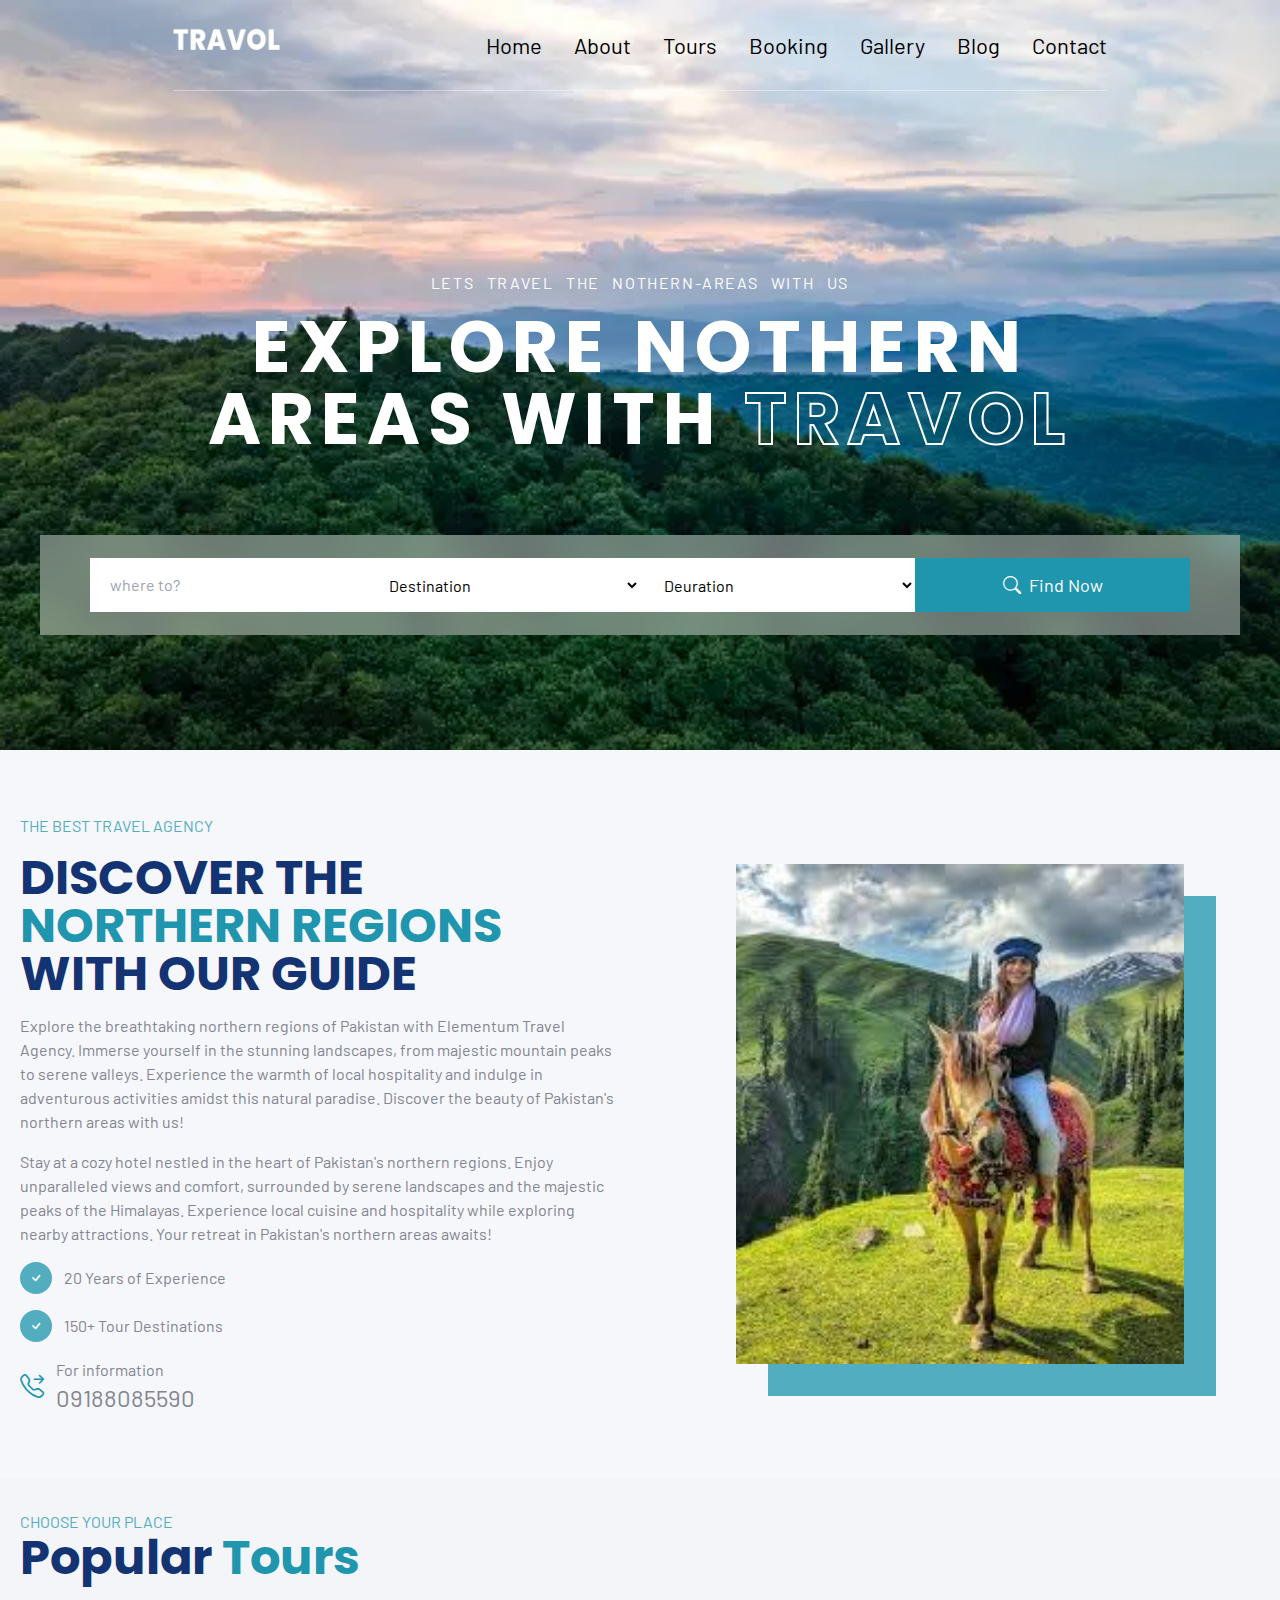
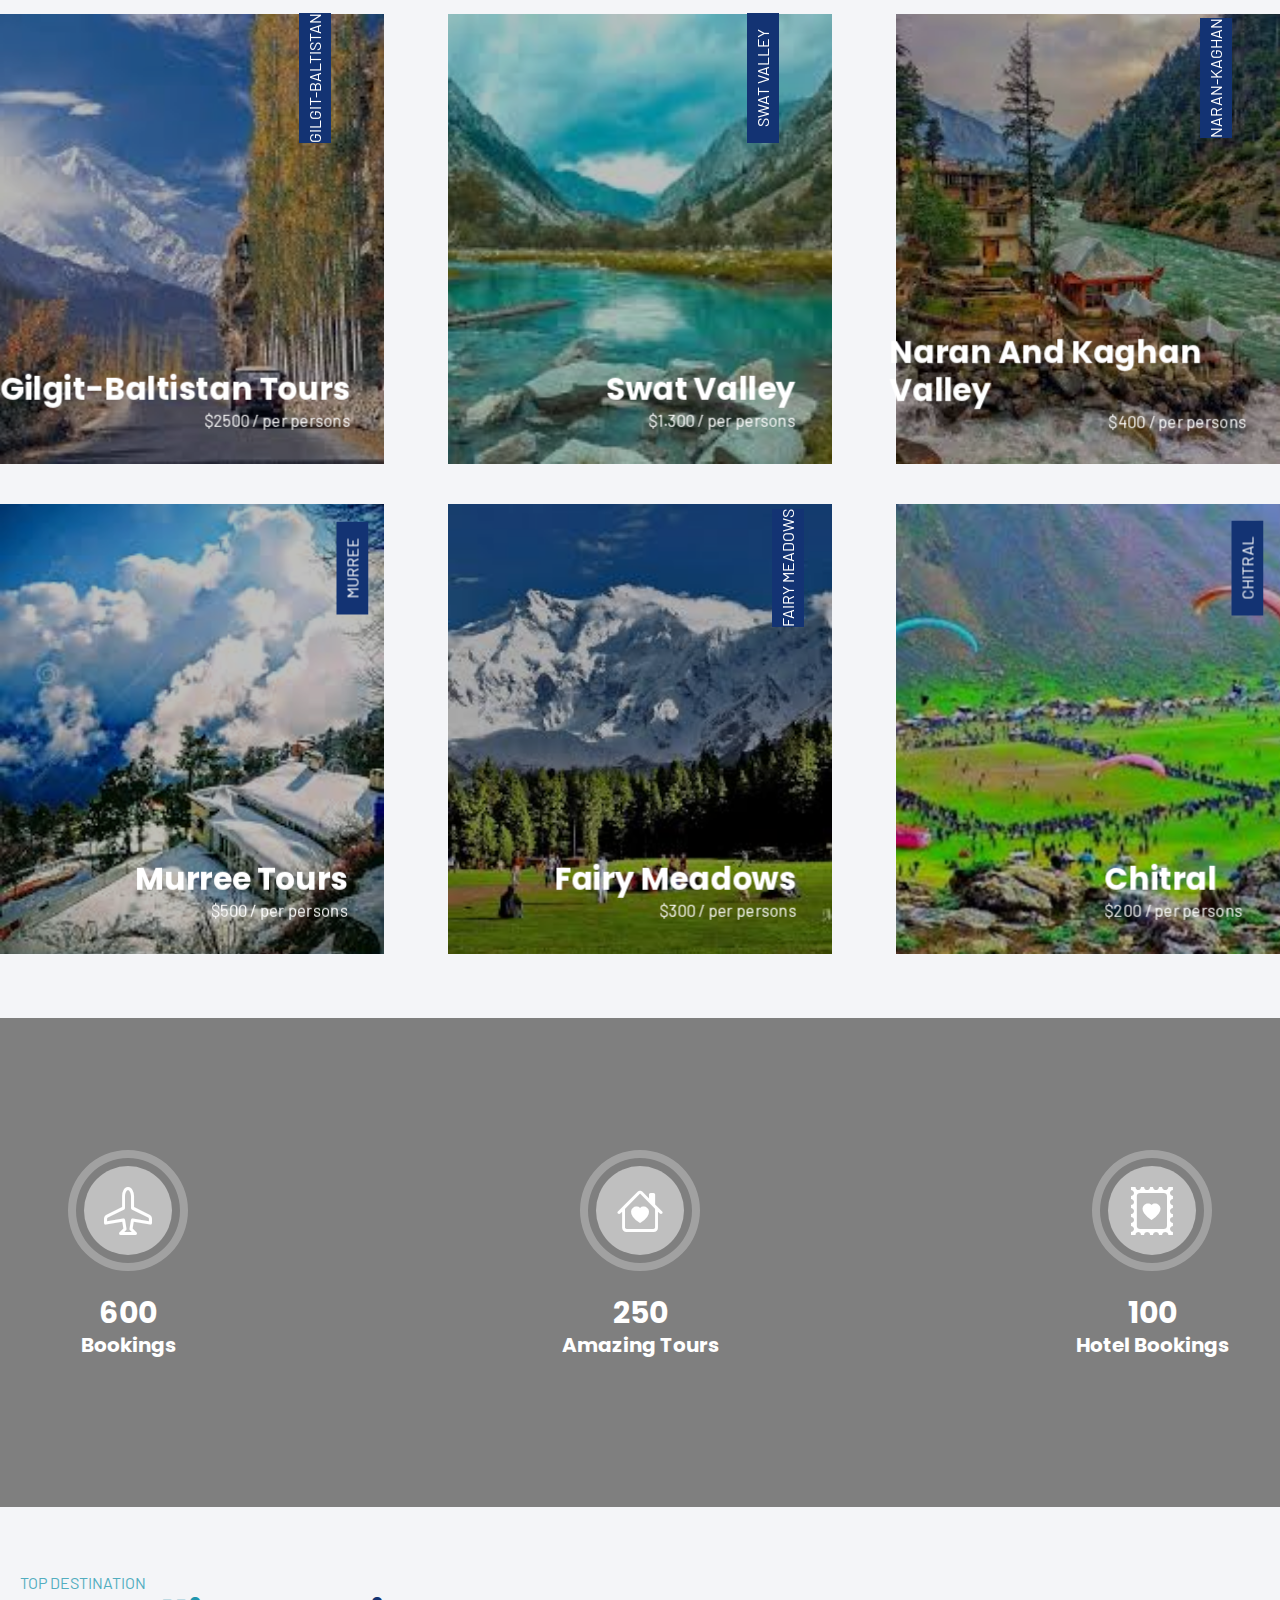
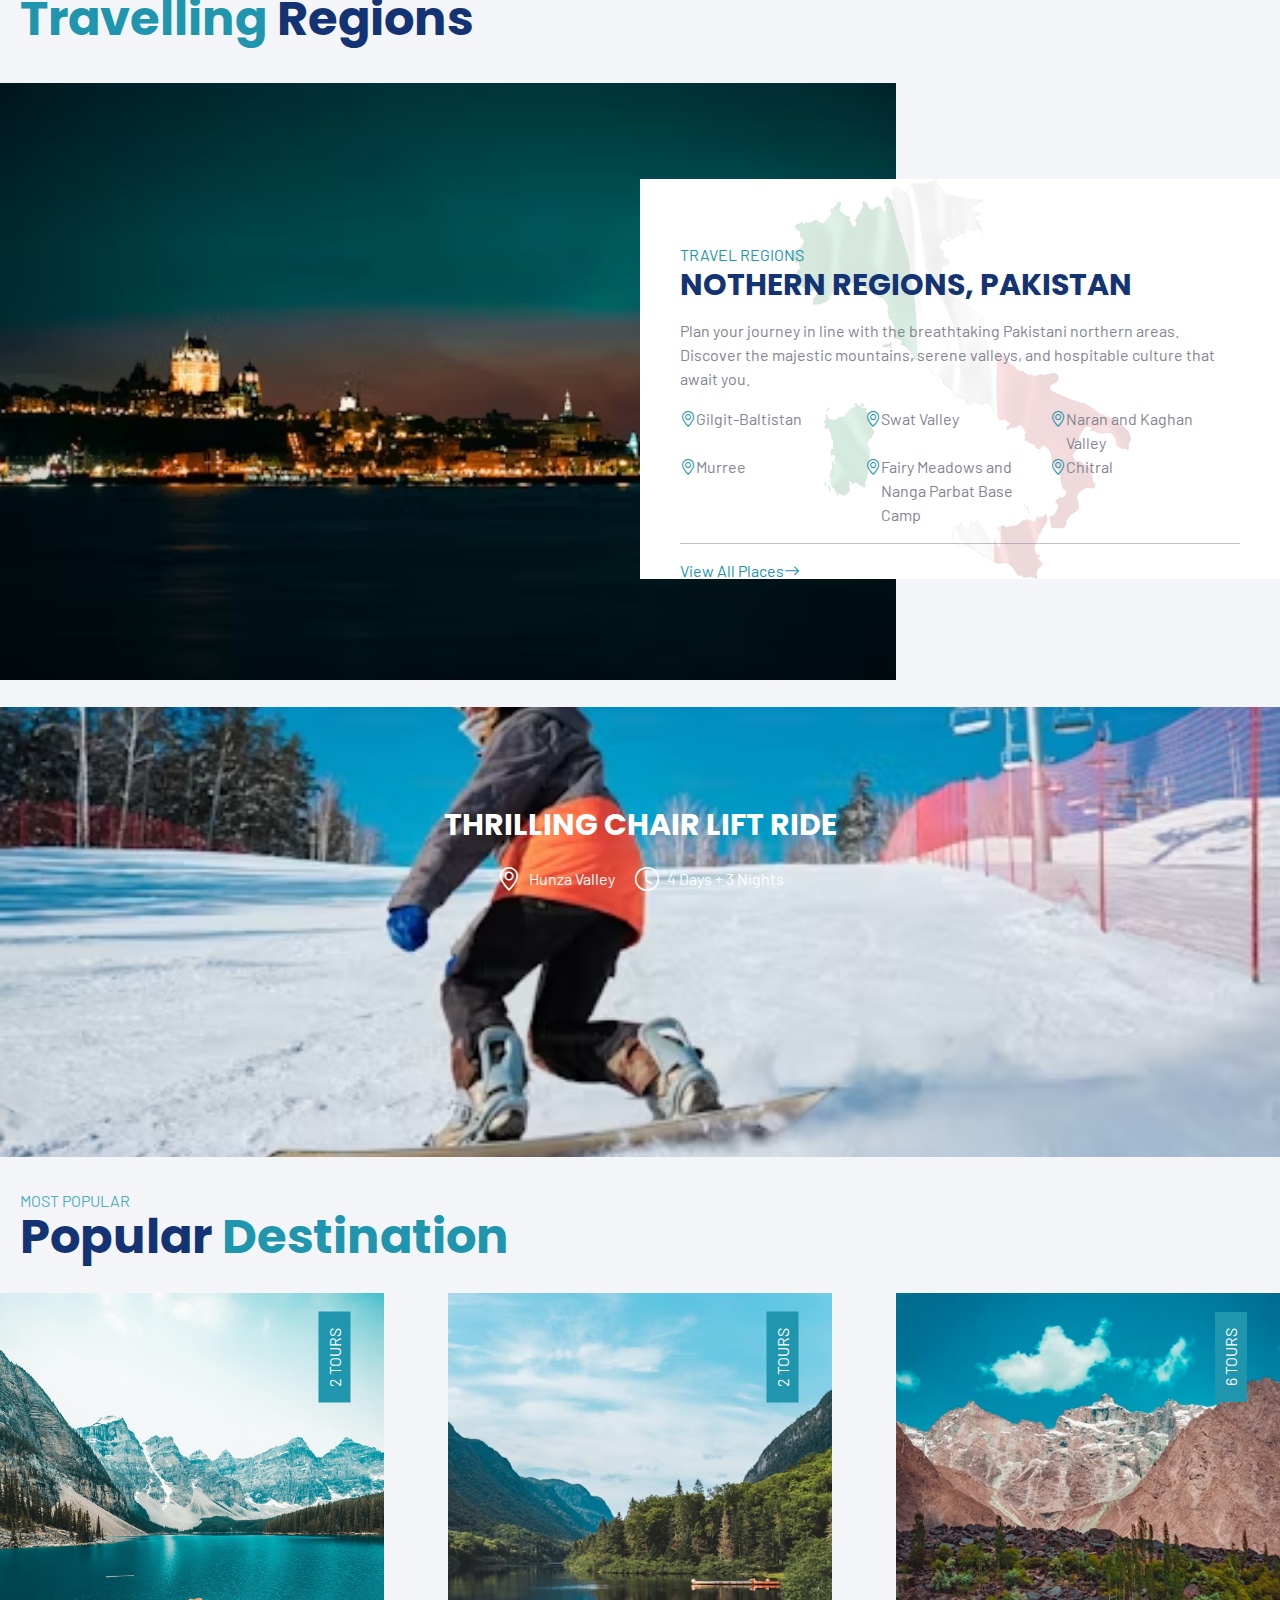
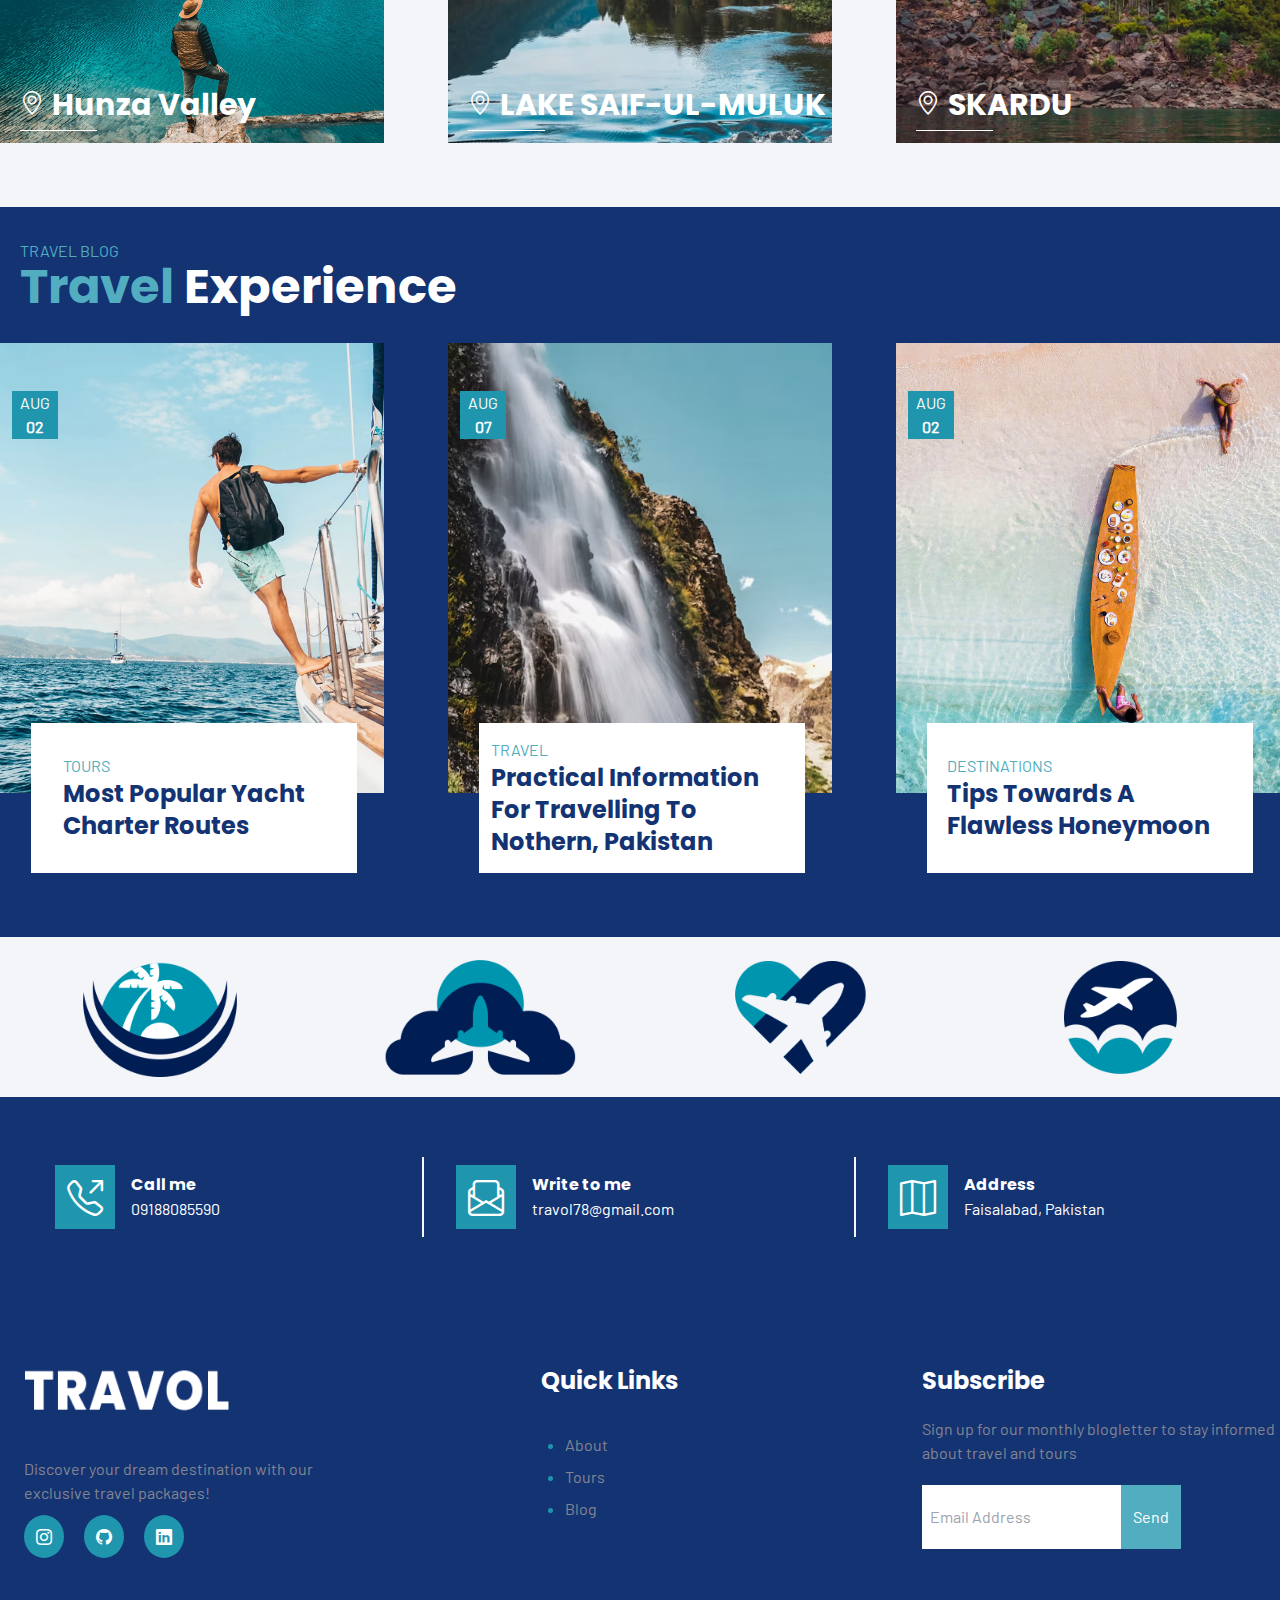
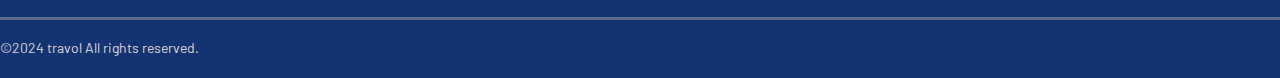
<file: index.html>
<!DOCTYPE html>
<html lang="en">

<head>
        <meta charset="UTF-8">
        <meta name="viewport" content="width=device-width, initial-scale=1.0">
        <title>travel</title>
        <link rel="stylesheet" href="css/output.css">
        <link rel="stylesheet" href="https://cdn.jsdelivr.net/npm/bootstrap-icons@1.11.1/font/bootstrap-icons.css">
</head>

<body class="font-primary">
        <main class="w-full">
                <section style="background-image: url(img/landing.jpeg); background-repeat: no-repeat; background-size: cover; height: 750px;">
                        <section class="w-full flex flex-wrap justify-center ">
                                <header
                                        class="w-[85%]  xl:w-[73%]  container hidden lg:flex justify-between h-[60px]  items-center py-[45px] border-b-[1px] border-white border-opacity-40">
                                        <figure class="w-[140px]">
                                                <img src="img/logo-light.png" alt="" class="w-[100%]">
                                        </figure>
                                        <nav class="h-[100%] md:w-[70%] sticky-navbar">
                                                <ul class="h-[100%] flex items-center gap-8 justify-end" style="font-size: 22px;">
                                                    <li class="list-none"><a class="decoration-none text-gray hover:text-color4 transition-all duration-500" href="index.html">Home</a></li>
                                                    <li class="list-none"><a class="decoration-none text-gray hover:text-color4 transition-all duration-500" href="#abt">About</a></li>
                                                    <li class="list-none"><a class="decoration-none text-gray hover:text-color4 transition-all duration-500" href="#tours">Tours</a></li>
                                                    <li class="list-none"><a class="decoration-none text-gray hover:text-color4 transition-all duration-500" href="booking.html">Booking</a></li>
                                                    <li class="list-none"><a class="decoration-none text-gray hover:text-color4 transition-all duration-500" href="#gallery">Gallery</a></li>
                                                    <li class="list-none"><a class="decoration-none text-gray hover:text-color4 transition-all duration-500" href="#blog">Blog</a></li>
                                                    <li class="list-none"><a class="decoration-none text-gray hover:text-color4 transition-all duration-500" href="#contact">Contact</a></li>
                                                </ul>
                                            </nav>
                                            
                                </header>

                                <!-- header for mobile -->
                                <header
                                        class="w-[95%] sm:w-[70%] md:w-[80%] container flex h-[60px] justify-between  items-center  lg:hidden  py-[45px] relative border-b-[1px] border-white border-opacity-40 ">
                                        <figure class="w-[140px]">
                                                <img src="img/logo-light.png" alt="" class="w-[100%]">
                                        </figure>
                                        <div class=" w-1/2 h-full flex justify-end items-center ">
                                                <i
                                                        class="bi bi-list text-3xl text-white cursor-pointer ham-menu-icon"></i>
                                        </div>
                                        <nav
                                                class="menu hidden h-[400px] w-full absolute bg-white left-0 top-[90px]   z-30 ">
                                                <ul class="h-full w-full flex flex-col  justify-center ms-6">
                                                        <li class="list-none my-3"><a
                                                                        class="decoration-none text-color2 flex hover:text-color4  transition-all duration-600"
                                                                        href="">Home</a></li>
                                                        <li class="list-none my-3"><a
                                                                        class="decoration-none text-color2 flex  hover:text-color4  transition-all duration-600"
                                                                        href="#abt">About</a></li>
                                                        <li class="list-none my-3"><a
                                                                        class="decoration-none text-color2 flex  hover:text-color4 transition-all duration-600"
                                                                        href="#tours">Tours</a></li>
                                                                        <li class="list-none"><a class="decoration-none text-gray hover:text-color4
                                                                                 transition-all duration-500" href="booking.html">Booking</a></li>
                                                    
                                                        <li class="list-none my-3"><a
                                                                        class="decoration-none text-color2 flex  hover:text-color4  transition-all duration-600"
                                                                        href="#gallery">Gallery</a></li>
                                                        <li class="list-none my-3"><a
                                                                        class="decoration-none text-color2 flex   hover:text-color4  transition-all duration-600"
                                                                        href="#blog">Blog</a></li>
                                                        <li class="list-none my-3"><a
                                                                        class="decoration-none text-color2 flex   hover:text-color4 transition-all duration-600"
                                                                        href="#contact">Contact</a></li>
                                                </ul>
                                        </nav>
                                </header>
                                <!-- end header mobile  -->

                        </section>
                        <section class="w-full flex justify-center mt-[180px]">
                                <div class="w-[700px] md:w-[900px] container h-auto  ">
                                        <p
                                                class="w-full text-center uppercase text-white tracking-widest [word-spacing:8px] mb-4">
                                                Lets travel the nothern-areas with us</p>
                                        <h1
                                                class="w-full text-center text-white text-5xl md:text-7xl font-secondary uppercase tracking-widest">
                                                Explore nothern areas With <span class="travol">Travol</span></h1>
                                </div>
                        </section>
                        <section class="w-full justify-center mt-[80px] hidden lg:flex relative">
                                <div
                                        class=" bg-white bg-opacity-40 container absolute w-[1000px] xl:w-[1200px] h-[100px] flex justify-center items-center backdrop-blur-lg">
                                        <div class="w-[950px] xl:w-[1100px]  container h-auto absolute m-[10px]  ">
                                                <form action="" class="flex font-primary">
                                                        <input type="text" placeholder="where to?"
                                                                class="py-[15px] ps-5 w-[25%] outline-none focus:outline-none">
                                                        <select name="" id="" class="w-[25%] py-[15px] bg-white  ps-5"
                                                                id="target">
                                                                <option value="dest" selected
                                                                        class="bg-color1 text-white">Destination
                                                                </option>
                                                                <option value="it" class="text-stone-600">Murree</option>
                                                                <option value="fr" class="text-stone-600">Gilgit-Baltistan
                                                                </option>
                                                                <option value="mal" class="text-stone-600">Fairy Meadows
                                                                </option>
                                                                <option value="gr" class="text-stone-600">Skardu
                                                                </option>
                                                                <option value="ca" class="text-stone-600">Saif-ul-Muluk
                                                                </option>
                                                                <option value="du" class="text-stone-600"> Hunza
                                                                </option>
                                                        </select>
                                                        <select name="" id="" class="w-[25%] py-[15px] bg-white  ps-5"
                                                                id="target">
                                                                <option value="du" selected
                                                                        class="bg-color1 text-white">Deuration</option>
                                                                <option value="it" class="text-stone-600">1 Day Tour
                                                                </option>
                                                                <option value="fr" class="text-stone-600">2-4 Days Tour
                                                                </option>
                                                                <option value="mal" class="text-stone-600">5-7 Days Tour
                                                                </option>
                                                                <option value="gr" class="text-stone-600">7+ Days Tour
                                                                </option>
                                                        </select>
                                                        <a href="#destination" role="button"
                                                                class="bg-color1 w-[25%] text-white flex items-center justify-center text-[18px] hover:bg-color3 transition-all duration-500"><i
                                                                        class="bi bi-search me-2"></i>Find Now</a>
                                                </form>
                                        </div>
                                </div>
                        </section>
                </section>
                <section class="w-full flex lg:hidden justify-center  bg-color5">
                        <div class="w-full container flex justify-center py-10">
                                <form action="" class="w-[80%] ">
                                        <input type="text" placeholder="where to?" class="w-full py-5 ps-5"><br>
                                        <select name="" id="" class="w-full py-5 bg-white  ps-5">
                                                <option value="dest" selected class="bg-color1 text-white">Destination
                                                </option>
                                                <option value="it" class="text-stone-600">Murree</option>
                                                <option value="fr" class="text-stone-600">Gilgit-Baltistan</option>
                                                <option value="mal" class="text-stone-600">Fairy Meadows</option>
                                                <option value="gr" class="text-stone-600">Hunza</option>
                                                <option value="ca" class="text-stone-600">Swat Valley</option>
                                                <option value="du" class="text-stone-600">Naran and Kaghan</option>
                                        </select><br>
                                        <select name="" id="" class="w-full py-5 bg-white  ps-5">
                                                <option value="du" selected class="bg-color1 text-white">Deuration
                                                </option>
                                                <option value="it" class="text-stone-600">1 Day Tour</option>
                                                <option value="fr" class="text-stone-600">2-4 Days Tour</option>
                                                <option value="mal" class="text-stone-600">5-7 Days Tour</option>
                                                <option value="gr" class="text-stone-600">7+ Days Tour</option>
                                        </select><br>
                                        <a href="" role="button"
                                                class="bg-color1 py-5 w-full text-white flex items-center justify-center text-[18px] hover:bg-color3 transition-all duration-500"><i
                                                        class="bi bi-search me-2"></i>Find Now</a>
                                </form>
                        </div>
                </section>
                <section id="abt" class="w-full flex justify-center bg-color5 h-auto">
                        <div class="w-full container flex justify-between flex-wrap px-0 2xl:px-36 h-auto py-16 ">
                                <div class="w-full lg:w-[50%]  bg-color px-5 ">
                                        <p class="text-color4 uppercase">The best travel agency</p>
                                        <p class="text-color3 text-5xl font-bold uppercase font-secondary my-4">Discover
                                                the <span class="text-color1"> Northern regions</span> with our guide
                                        </p>
                                        <p class="text-color6">Explore the breathtaking northern regions of Pakistan
                                                with Elementum Travel Agency. Immerse yourself in the stunning
                                                landscapes, from majestic mountain peaks to serene valleys. Experience
                                                the warmth of local hospitality and indulge in adventurous activities
                                                amidst this natural paradise. Discover the beauty of Pakistan's northern
                                                areas with us!</p>
                                        <p class="text-color6 my-4">Stay at a cozy hotel nestled in the heart of
                                                Pakistan's northern regions. Enjoy unparalleled views and comfort,
                                                surrounded by serene landscapes and the majestic peaks of the Himalayas.
                                                Experience local cuisine and hospitality while exploring nearby
                                                attractions. Your retreat in Pakistan's northern areas awaits!</p>
                                        <div class="flex items-center"> <i
                                                        class="bi bi-check text-white bg-color4  rounded-[50%] px-2 py-1 me-3"></i>
                                                <p class="text-color6">20 Years of Experience</p>
                                        </div>
                                        <div class="flex items-center my-4"> <i
                                                        class="bi bi-check text-white bg-color4  rounded-[50%] px-2 py-1 me-3"></i>
                                                <p class="text-color6">150+ Tour Destinations</p>
                                        </div>
                                        <div class="flex items-center"><i
                                                        class="bi bi-telephone-forward text-color1 text-2xl me-3"></i>
                                                <div>
                                                        <p class="text-color6 ">For information</p>
                                                        <p class="text-color6 text-2xl">09188085590</p>
                                                </div>
                                        </div>
                                </div>
                                <div
                                        class=" w-full lg:w-[50%]   flex flex-col justify-center items-center bg-color5 h-auto pb-8 lg:pb-0 mt-10 lg:mt-0 ">
                                        <figure class="w-[70%] h-[500px] relative">
                                                <div class="w-[100%] h-[100%] bg-color4 absolute left-8 top-8"></div>
                                                <img src="img/abt.jpeg" alt=""
                                                        class="w-[100%] h-[100%] absolute z-10 object-cover hover:scale-[.95] transition-all duration-500">
                                        </figure>
                                </div>
                        </div>
                </section>
                <section id="tours" class="w-full flex justify-center bg-color7 py-8 ">
                        <div class="w-full container 2xl:px-36">
                                <div>
                                        <p class="text-color4 uppercase px-5">Choose your place</p>
                                        <p class="text-5xl font-secondary text-color3 px-5">Popular <span
                                                        class="text-color1">Tours</span></p>
                                        <div
                                                class="flex flex-wrap md:justify-between gap-10 px-6 xl:px-0 py-8 lg:px-3 ">
                                                <figure
                                                        class="w-full md:w-[45%] xl:w-[30%] h-[450px] relative photo transition-all duration-1000 ">
                                                        <div
                                                                class="w-[100%] h-[100%] bottom-photo absolute bg-white flex flex-col justify-center px-5">
                                                                <p
                                                                        class="text-3xl text-color3 capitalize font-secondary">
                                                                        Gilgit-Baltistan tour</p>
                                                                <p class="text-color1 mb-4">$2.500 / per persons</p>
                                                                <p class="text-color6">Known for its stunning
                                                                        landscapes, including the Karakoram Range, Hunza
                                                                        Valley, and Skardu.</p>
                                                                <div class="flex flex-wrap my-4">
                                                                        <div class="w-[50%] flex"><i
                                                                                        class="bi bi-clock text-color4"></i>
                                                                                <p class="text-color6 ms-2">12 Days</p>
                                                                        </div>
                                                                        <div class="w-[50%] flex"><i
                                                                                        class="bi bi-geo-alt text-color4"></i>
                                                                                <p class="text-color6 ms-2">
                                                                                        Gilgit-Baltistan</p>
                                                                        </div>
                                                                        <div class="w-[50%] flex"><i
                                                                                        class="bi bi-person text-color4"></i></i>
                                                                                <p class="text-color6 ms-2">12+</p>
                                                                        </div>
                                                                        <div class="w-[50%] flex"><i
                                                                                        class="bi bi-emoji-smile text-color4"></i></i>
                                                                                <p class="text-color6 ms-2">9.8 Superb
                                                                                </p>
                                                                        </div>
                                                                </div>
                                                                <a href=""
                                                                        class="underline decoration-color1 text-color6 flex mb-2">Tour
                                                                        details</a>
                                                        </div>
                                                        <img src="img/gb.jpeg" alt=""
                                                                class="w-[100%] h-[100%] object-cover brightness-75 absolute">
                                                        <p
                                                                class="absolute uppercase text-white bg-color3 px-1 py-1 right-1 top-12 rotate-[-90deg] ">
                                                                Gilgit-Baltistan</p>
                                                        <figcaption class="absolute text-white bottom-8 right-10 fig">
                                                                <p class="capitalize font-secondary text-3xl">
                                                                        Gilgit-Baltistan tours</p>
                                                                <p class="text-right">$2500 / per persons</p>
                                                        </figcaption>
                                                </figure>
                                                <figure
                                                        class="w-full md:w-[45%] xl:w-[30%] h-[450px] relative photo transition-all duration-1000 ">
                                                        <div
                                                                class="w-[100%] h-[100%] bottom-photo absolute bg-white flex flex-col justify-center px-5">
                                                                <p
                                                                        class="text-3xl text-color3 capitalize font-secondary">
                                                                        Swat Valley</p>
                                                                <p class="text-color1 mb-4">$1.300 / per persons</p>
                                                                <p class="text-color6">Famous for its lush greenery,
                                                                        rivers, and historical sites like Mingora and
                                                                        Malam Jabba.</p>
                                                                <div class="flex flex-wrap my-4">
                                                                        <div class="w-[50%] flex"><i
                                                                                        class="bi bi-clock text-color4"></i>
                                                                                <p class="text-color6 ms-2">6 Days</p>
                                                                        </div>
                                                                        <div class="w-[50%] flex"><i
                                                                                        class="bi bi-geo-alt text-color4"></i>
                                                                                <p class="text-color6 ms-2">Swat Valley
                                                                                </p>
                                                                        </div>
                                                                        <div class="w-[50%] flex"><i
                                                                                        class="bi bi-person text-color4"></i></i>
                                                                                <p class="text-color6 ms-2">10+</p>
                                                                        </div>
                                                                        <div class="w-[50%] flex"><i
                                                                                        class="bi bi-emoji-smile text-color4"></i></i>
                                                                                <p class="text-color6 ms-2"> 9.5 Superb
                                                                                </p>
                                                                        </div>
                                                                </div>
                                                                <a href=""
                                                                        class="underline decoration-color1 text-color6 flex mb-2">Tour
                                                                        details</a>
                                                        </div>
                                                        <img src="img/swat.jpeg" alt=""
                                                                class="w-[100%] h-[100%] object-cover brightness-75 absolute">
                                                        <p
                                                                class="absolute uppercase text-white bg-color3 px-4 py-1 right-1 top-12 rotate-[-90deg] ">
                                                                Swat Valley</p>
                                                        <figcaption class="absolute text-white bottom-8 right-10 fig">
                                                                <p class="capitalize font-secondary text-3xl">Swat
                                                                        Valley</p>
                                                                <p class="text-right">$1.300 / per persons</p>
                                                        </figcaption>
                                                </figure>
                                                <figure
                                                        class="w-full md:w-[45%] xl:w-[30%] h-[450px] relative photo transition-all duration-1000">
                                                        <div
                                                                class="w-[100%] h-[100%] bottom-photo absolute bg-white flex flex-col justify-center px-5">
                                                                <p
                                                                        class="text-3xl text-color3 capitalize font-secondary">
                                                                        Naran and Kaghan Valley</p>
                                                                <p class="text-color1 mb-4">$400 / per persons</p>
                                                                <p class="text-color6">Popular for its lakes (e.g., Lake
                                                                        Saiful Muluk), waterfalls, and scenic beauty.
                                                                </p>
                                                                <div class="flex flex-wrap my-4">
                                                                        <div class="w-[50%] flex"><i
                                                                                        class="bi bi-clock text-color4"></i>
                                                                                <p class="text-color6 ms-2">10 Days</p>
                                                                        </div>
                                                                        <div class="w-[50%] flex"><i
                                                                                        class="bi bi-geo-alt text-color4"></i>
                                                                                <p class="text-color6 ms-2">Naran and
                                                                                        Kaghan Valley</p>
                                                                        </div>
                                                                        <div class="w-[50%] flex"><i
                                                                                        class="bi bi-person text-color4"></i></i>
                                                                                <p class="text-color6 ms-2">6+</p>
                                                                        </div>
                                                                        <div class="w-[50%] flex"><i
                                                                                        class="bi bi-emoji-smile text-color4"></i></i>
                                                                                <p class="text-color6 ms-2">9.5 Superb
                                                                                </p>
                                                                        </div>
                                                                </div>
                                                                <a href=""
                                                                        class="underline decoration-color1 text-color6 flex mb-2">Tour
                                                                        details</a>
                                                        </div>
                                                        <img src="img/nk.jpeg" alt=""
                                                                class="w-[100%] h-[100%] object-cover brightness-75 absolute">
                                                        <p
                                                                class="absolute uppercase text-white bg-color3 px-1 py-1 right-1 top-12 rotate-[-90deg] ">
                                                                Naran-Kaghan</p>
                                                        <figcaption class="absolute text-white bottom-8 right-10 fig">
                                                                <p class="capitalize font-secondary text-3xl">Naran and
                                                                        Kaghan Valley</p>
                                                                <p class="text-right">$400 / per persons</p>
                                                        </figcaption>
                                                </figure>
                                                <figure
                                                        class="w-full md:w-[45%] xl:w-[30%] h-[450px] relative photo transition-all duration-1000 ">
                                                        <div
                                                                class="w-[100%] h-[100%] bottom-photo absolute bg-white flex flex-col justify-center px-5">
                                                                <p
                                                                        class="text-3xl text-color3 capitalize font-secondary">
                                                                        Murree tour</p>
                                                                <p class="text-color1 mb-4">$500 / per persons</p>
                                                                <p class="text-color6">A hill station known for its cool
                                                                        weather, pine forests, and as a popular weekend
                                                                        retreat near Islamabad.</p>
                                                                <div class="flex flex-wrap my-4">
                                                                        <div class="w-[50%] flex"><i
                                                                                        class="bi bi-clock text-color4"></i>
                                                                                <p class="text-color6 ms-2">10 Days</p>
                                                                        </div>
                                                                        <div class="w-[50%] flex"><i
                                                                                        class="bi bi-geo-alt text-color4"></i>
                                                                                <p class="text-color6 ms-2">Murree</p>
                                                                        </div>
                                                                        <div class="w-[50%] flex"><i
                                                                                        class="bi bi-person text-color4"></i></i>
                                                                                <p class="text-color6 ms-2">12+</p>
                                                                        </div>
                                                                        <div class="w-[50%] flex"><i
                                                                                        class="bi bi-emoji-smile text-color4"></i></i>
                                                                                <p class="text-color6 ms-2">9.3 Superb
                                                                                </p>
                                                                        </div>
                                                                </div>
                                                                <a href=""
                                                                        class="underline decoration-color1 text-color6 flex mb-2">Tour
                                                                        details</a>
                                                        </div>
                                                        <img src="img/mr.jpeg" alt=""
                                                                class="w-[100%] h-[100%] object-cover brightness-75 absolute">
                                                        <p
                                                                class="absolute uppercase text-white bg-color3 px-4 py-1 right-[-15px] top-12 rotate-[-90deg] ">
                                                                Murree</p>
                                                        <figcaption class="absolute text-white bottom-8 right-10 fig">
                                                                <p class="capitalize font-secondary text-3xl">Murree
                                                                        tours</p>
                                                                <p class="text-right">$500 / per persons</p>
                                                        </figcaption>
                                                </figure>
                                                <figure
                                                        class="w-full md:w-[45%] xl:w-[30%] h-[450px] relative photo transition-all duration-1000 ">
                                                        <div
                                                                class="w-[100%] h-[100%] bottom-photo absolute bg-white flex flex-col justify-center px-5">
                                                                <p
                                                                        class="text-3xl text-color3 capitalize font-secondary">
                                                                        Fairy Meadows and Nanga Parbat Base Camp</p>
                                                                <p class="text-color1 mb-4">$300 / per persons</p>
                                                                <p class="text-color6">Known for its breathtaking views
                                                                        of Nanga Parbat, the world's ninth-highest
                                                                        mountain.</p>
                                                                <div class="flex flex-wrap my-4">
                                                                        <div class="w-[50%] flex"><i
                                                                                        class="bi bi-clock text-color4"></i>
                                                                                <p class="text-color6 ms-2">7 Days</p>
                                                                        </div>
                                                                        <div class="w-[50%] flex"><i
                                                                                        class="bi bi-geo-alt text-color4"></i>
                                                                                <p class="text-color6 ms-2">Fairy
                                                                                        Meadows and Nanga Parbat Base
                                                                                        Camp</p>
                                                                        </div>
                                                                        <div class="w-[50%] flex"><i
                                                                                        class="bi bi-person text-color4"></i></i>
                                                                                <p class="text-color6 ms-2">10+</p>
                                                                        </div>
                                                                        <div class="w-[50%] flex"><i
                                                                                        class="bi bi-emoji-smile text-color4"></i></i>
                                                                                <p class="text-color6 ms-2"> 9.3 Superb
                                                                                </p>
                                                                        </div>
                                                                </div>
                                                                <a href=""
                                                                        class="underline decoration-color1 text-color6 flex mb-2">Tour
                                                                        details</a>
                                                        </div>
                                                        <img src="img/fmnp.jpeg" alt=""
                                                                class="w-[100%] h-[100%] object-cover brightness-75 absolute">
                                                        <p
                                                                class="absolute uppercase text-white bg-color3 px-1 py-1 right-[-15px] top-12 rotate-[-90deg] ">
                                                                Fairy Meadows</p>
                                                        <figcaption class="absolute text-white bottom-8 right-10 fig">
                                                                <p class="capitalize font-secondary text-3xl">Fairy
                                                                        Meadows</p>
                                                                <p class="text-right">$300 / per persons</p>
                                                        </figcaption>
                                                </figure>
                                                <figure
                                                        class="w-full md:w-[45%] xl:w-[30%] h-[450px] relative photo transition-all duration-1000 ">
                                                        <div
                                                                class="w-[100%] h-[100%] bottom-photo absolute bg-white flex flex-col justify-center px-5">
                                                                <p
                                                                        class="text-3xl text-color3 capitalize font-secondary">
                                                                        Chitral</p>
                                                                <p class="text-color1 mb-4">$200 / per persons</p>
                                                                <p class="text-color6">Renowned for its unique culture,
                                                                        Kalash Valley, and opportunities for trekking
                                                                        and exploring remote mountainous regions.</p>
                                                                <div class="flex flex-wrap my-4">
                                                                        <div class="w-[50%] flex"><i
                                                                                        class="bi bi-clock text-color4"></i>
                                                                                <p class="text-color6 ms-2">7 Days</p>
                                                                        </div>
                                                                        <div class="w-[50%] flex"><i
                                                                                        class="bi bi-geo-alt text-color4"></i>
                                                                                <p class="text-color6 ms-2">Chitral</p>
                                                                        </div>
                                                                        <div class="w-[50%] flex"><i
                                                                                        class="bi bi-person text-color4"></i></i>
                                                                                <p class="text-color6 ms-2">10+</p>
                                                                        </div>
                                                                        <div class="w-[50%] flex"><i
                                                                                        class="bi bi-emoji-smile text-color4"></i></i>
                                                                                <p class="text-color6 ms-2">9.8 Superb
                                                                                </p>
                                                                        </div>
                                                                </div>
                                                                <a href=""
                                                                        class="underline decoration-color1 text-color6 flex mb-2">Tour
                                                                        details</a>
                                                        </div>
                                                        <img src="img/ch.jpeg" alt=""
                                                                class="w-[100%] h-[100%] object-cover brightness-75 absolute">
                                                        <p
                                                                class="absolute uppercase text-white bg-color3 px-4 py-1 right-[-15px] top-12 rotate-[-90deg] ">
                                                                Chitral</p>
                                                        <figcaption class="absolute text-white bottom-8 right-10 fig">
                                                                <p class="capitalize font-secondary text-3xl">Chitral
                                                                </p>
                                                                <p class="text-right">$200 / per persons</p>
                                                        </figcaption>
                                                </figure>
                                        </div>
                                </div>
                        </div>
                </section>
                <section
                        class="w-full bg-sea py-32 relative bg-cover bg-fixed flex justify-center after:content-[''] after:absolute after:w-[100%] after:h-[100%] after:bg-black after:bg-opacity-50 after:top-0">
                        <div
                                class="w-full container 2xl:px-36 flex flex-wrap relative z-10 justify-center md:justify-between">
                                <div class="w-full md:w-[20%] my-5 ">
                                        <figure class="flex flex-col items-center  group">
                                                <div
                                                        class="bg-white bg-opacity-50  rounded-[50%] p-5 flex items-center relative overflow-hidden outline outline-8  outline-offset-8 out  ">
                                                        <i
                                                                class="bi bi-airplane text-5xl text-white absolute ms-[-100%] group-hover:ms-[0%] transition-all duration-300"></i><i
                                                                class="bi bi-airplane text-5xl text-white  group-hover:ms-[200%] transition-all duration-300"></i>
                                                </div>
                                                <figcaption class="text-center text-white font-secondary mt-10">
                                                        <p class="text-3xl">600</p>
                                                        <p class="text-xl">Bookings</p>
                                                </figcaption>
                                        </figure>
                                </div>
                                <div class="w-full md:w-[20%] my-5">
                                        <figure class="flex flex-col items-center  group">
                                                <div
                                                        class="bg-white bg-opacity-50  rounded-[50%] p-5 flex items-center relative overflow-hidden outline outline-8  outline-offset-8 out  ">
                                                        <i
                                                                class="bi bi-house-heart text-5xl text-white absolute ms-[-100%] group-hover:ms-[0%] transition-all duration-300"></i><i
                                                                class="bi bi-house-heart text-5xl text-white  group-hover:ms-[200%] transition-all duration-300"></i>
                                                </div>
                                                <figcaption class="text-center text-white font-secondary mt-10">
                                                        <p class="text-3xl">250</p>
                                                        <p class="text-xl">Amazing Tours</p>
                                                </figcaption>
                                        </figure>
                                </div>
                                <!-- <div class="w-full md:w-[20%] my-5">
                        <figure class="flex flex-col items-center  group">
                                <div class="bg-white bg-opacity-50  rounded-[50%] p-5 flex items-center relative overflow-hidden outline outline-8  outline-offset-8 out  "><i class="bi bi-rocket text-5xl text-white absolute ms-[-100%] group-hover:ms-[0%] transition-all duration-300"></i><i class="bi bi-rocket text-5xl text-white  group-hover:ms-[200%] transition-all duration-300"></i></div>
                                <figcaption class="text-center text-white font-secondary mt-10"><p class="text-3xl">100</p><p class="text-xl">Cruises Booking</p></figcaption>
                        </figure>
                </div> -->
                                <div class="w-full md:w-[20%] my-5">
                                        <figure class="flex flex-col items-center  group">
                                                <div
                                                        class="bg-white bg-opacity-50  rounded-[50%] p-5 flex items-center relative overflow-hidden outline outline-8  outline-offset-8 out  ">
                                                        <i
                                                                class="bi bi-postage-heart text-5xl text-white absolute ms-[-100%] group-hover:ms-[0%] transition-all duration-300"></i><i
                                                                class="bi bi-postage-heart text-5xl text-white  group-hover:ms-[200%] transition-all duration-300"></i>
                                                </div>
                                                <figcaption class="text-center text-white font-secondary mt-10">
                                                        <p class="text-3xl">100</p>
                                                        <p class="text-xl">Hotel Bookings</p>
                                                </figcaption>
                                        </figure>
                                </div>

                        </div>
                </section>
                <section id="destination" class="w-full flex justify-center bg-color7 lg:h-[800px]">
                        <div class="w-full container 2xl:px-36 py-16 bg-color7 ">
                                <p class="text-color4 uppercase px-5">TOP DESTINATION</p>
                                <p class="text-3xl sm:text-5xl font-secondary text-color1 px-5">Travelling <span
                                                class=" text-color3">Regions</span></p>
                                <div class="w-full flex lg:relative py-10 flex-wrap lg:px-3 xl:px-0 px-6">
                                        <figure class="w-full lg:w-[70%] lg:absolute">
                                                <img src="img/tr.avif" alt="" class="w-[100%]">
                                        </figure>
                                        <div
                                                class="w-full lg:w-[50%] lg:absolute lg:h-[400px] bg-map bg-no-repeat bg-center z-10 lg:right-0 xl:top-[170%] md:top-20 px-10 py-16 bg-white">
                                                <p class="uppercase text-color1">Travel Regions</p>
                                                <p class="uppercase text-3xl font-secondary text-color3 pb-4">Nothern
                                                        Regions, Pakistan</p>
                                                <p class="text-color6">Plan your journey in line with the breathtaking
                                                        Pakistani northern areas. Discover the majestic mountains,
                                                        serene valleys, and hospitable culture that await you.</p>
                                                <div class=" flex flex-wrap py-4 ">
                                                        <div class="flex w-[33%]"><i
                                                                        class="bi bi-geo-alt text-color1"></i>
                                                                <p class="text-color6">Gilgit-Baltistan</p>
                                                        </div>
                                                        <div class="flex w-[33%]"><i
                                                                        class="bi bi-geo-alt text-color1"></i>
                                                                <p class="text-color6">Swat Valley</p>
                                                        </div>
                                                        <div class="flex w-[33%]"><i
                                                                        class="bi bi-geo-alt text-color1"></i>
                                                                <p class="text-color6">Naran and Kaghan Valley</p>
                                                        </div>
                                                        <div class="flex w-[33%]"><i
                                                                        class="bi bi-geo-alt text-color1"></i>
                                                                <p class="text-color6">Murree</p>
                                                        </div>
                                                        <div class="flex w-[33%]"><i
                                                                        class="bi bi-geo-alt text-color1"></i>
                                                                <p class="text-color6">Fairy Meadows and Nanga Parbat
                                                                        Base Camp</p>
                                                        </div>
                                                        <div class="flex w-[33%]"><i
                                                                        class="bi bi-geo-alt text-color1"></i>
                                                                <p class="text-color6">Chitral</p>
                                                        </div>

                                                </div>
                                                <a href=""
                                                        class="capitalize flex py-4 relative  text-color1 before:content-[''] before:h-[1px] before:absolute before:w-[100%] before:bg-color6 before:bg-opacity-50 before:top-0">
                                                        <p>view all places</p><i class="bi bi-arrow-right"></i>
                                                </a>

                                        </div>
                                </div>
                        </div>
                </section>
                <section id="gallery"
                style="background-image: url(img/chairlift.avif);background-position: right ;background-repeat: no-repeat; background-size: cover; height: 450px;">
                        <div class="w-full container flex justify-center items-center flex-col" style="padding-top: 100px; display: flex; justify-content: center; align-items: center;">
                                <p class="text-white font-secondary text-3xl 2xl:text-6xl" >THRILLING CHAIR LIFT RIDE</p>
                                <div class="flex mt-5 gap-5">
                                        <div class="flex items-center"><i
                                                        class="bi bi-geo-alt text-white text-2xl me-2"></i>
                                                <p class="text-white" ">Hunza Valley</p>
                                        </div>
                                        <div class="flex items-center"><i
                                                        class="bi bi-clock text-white text-2xl me-2"></i>
                                                <p class="text-white"> 4 Days + 3 Nights </p>
                                        </div>
                                </div>
                        </div>
                </section>
                <section class="w-full flex justify-center bg-color7 py-8 ">
                        <div class="w-full container 2xl:px-36">
                                <div>
                                        <p class="text-color4 uppercase px-5">MOST POPULAR</p>
                                        <p class="text-5xl font-secondary text-color3 px-5">Popular <span
                                                        class="text-color1">Destination</span></p>
                                        <div
                                                class="flex flex-wrap justify-center xl:justify-between gap-10 px-6 xl:px-0 py-8 lg:px-3 ">
                                                <figure
                                                        class="w-full md:w-[45%] xl:w-[30%] h-[450px] relative  transition-all duration-1000 overflow-hidden group ">
                                                        <img src="img/canada1-1.jpeg" alt=""
                                                                class="w-[100%] h-[100%] object-cover group-hover:brightness-75 group-hover:scale-[1.2] absolute transition-all duration-1000">
                                                        <p
                                                                class="absolute uppercase text-white bg-color1 px-4 py-1 right-1 top-12 rotate-[-90deg] ">
                                                                2 Tours</p>
                                                        <figcaption
                                                                class="absolute text-white bottom-[20px] left-5  group-hover:bottom-[50px]  transition-all duration-700 w-full  ">
                                                                <div
                                                                        class="flex after:contetn-[''] after:h-[1px] after:bg-op-50 after:w-[20%] after:bg-white after:absolute after:bottom-[-8px] group-hover:after:w-[90%]  after:transition-all after:duration-1000">
                                                                        <i
                                                                                class="bi bi-geo-alt text-2xl text-white me-2"></i>
                                                                        <p class="capitalize font-secondary text-3xl">
                                                                                Hunza Valley</p>
                                                                </div>
                                                                <div
                                                                        class="flex justify-between absolute  mt-5 w-full  ">
                                                                        <p>2 Tours Package</p>
                                                                        <a href="" class="flex  me-9 ">Explore<i
                                                                                        class="bi bi-arrow-right"></i></a>
                                                                </div>

                                                        </figcaption>
                                                </figure>
                                                <figure
                                                        class="w-full md:w-[45%] xl:w-[30%] h-[450px] relative  transition-all duration-1000 overflow-hidden group ">
                                                        <img src="img/sm.avif" alt=""
                                                                class="w-[100%] h-[100%] object-cover group-hover:brightness-75 group-hover:scale-[1.2] absolute transition-all duration-1000">
                                                        <p
                                                                class="absolute uppercase text-white bg-color1 px-4 py-1 right-1 top-12 rotate-[-90deg] ">
                                                                2 Tours</p>
                                                        <figcaption
                                                                class="absolute text-white bottom-[20px] left-5  group-hover:bottom-[50px]  transition-all duration-700 w-full  ">
                                                                <div
                                                                        class="flex after:contetn-[''] after:h-[1px] after:bg-op-50 after:w-[20%] after:bg-white after:absolute after:bottom-[-8px] group-hover:after:w-[90%]  after:transition-all after:duration-1000">
                                                                        <i
                                                                                class="bi bi-geo-alt text-2xl text-white me-2"></i>
                                                                        <p class="capitalize font-secondary text-3xl">
                                                                                LAKE SAIF-UL-MULUK</p>
                                                                </div>
                                                                <div
                                                                        class="flex justify-between absolute  mt-5 w-full  ">
                                                                        <p>2 Tours Package</p>
                                                                        <a href="" class="flex  me-9  ">Explore<i
                                                                                        class="bi bi-arrow-right"></i></a>
                                                                </div>

                                                        </figcaption>
                                                </figure>
                                                <figure
                                                        class="w-full md:w-[45%] xl:w-[30%] h-[450px] relative  transition-all duration-1000 overflow-hidden group ">
                                                        <img src="img/sk.avif" alt=""
                                                                class="w-[100%] h-[100%] object-cover group-hover:brightness-75 group-hover:scale-[1.2] absolute transition-all duration-1000">
                                                        <p
                                                                class="absolute uppercase text-white bg-color1 px-4 py-1 right-1 top-12 rotate-[-90deg] ">
                                                                6 Tours</p>
                                                        <figcaption
                                                                class="absolute text-white bottom-[20px] left-5  group-hover:bottom-[50px]  transition-all duration-700 w-full  ">
                                                                <div
                                                                        class="flex after:contetn-[''] after:h-[1px] after:bg-op-50 after:w-[20%] after:bg-white after:absolute after:bottom-[-8px] group-hover:after:w-[90%]  after:transition-all after:duration-1000">
                                                                        <i
                                                                                class="bi bi-geo-alt text-2xl text-white me-2"></i>
                                                                        <p class="capitalize font-secondary text-3xl">
                                                                                SKARDU</p>
                                                                </div>
                                                                <div
                                                                        class="flex justify-between absolute  mt-5 w-full  ">
                                                                        <p>6 Tours Package</p>
                                                                        <a href="" class="flex me-9 ">Explore<i
                                                                                        class="bi bi-arrow-right"></i></a>
                                                                </div>

                                                        </figcaption>
                                                </figure>
                                        </div>
                                </div>
                        </div>
                </section>
                <section id="blog" class="w-full flex justify-center bg-color3 py-8 h-auto">
                        <div class="w-full container 2xl:px-36 h-auto">
                                <div>
                                        <p class="text-color4 uppercase px-5">TRAVEL BLOG</p>
                                        <p class="text-5xl font-secondary text-color4 px-5">Travel<span
                                                        class="text-white"> Experience</span></p>
                                        <div
                                                class="flex flex-wrap justify-center xl:justify-between gap-10 px-6 xl:px-0 py-8 lg:px-3 ">
                                                <figure
                                                        class="w-full md:w-[45%] xl:w-[30%] h-[450px] relative  transition-all duration-1000  group mb-20   ">
                                                        <div
                                                                class="w-[100%] h-[100%] overflow-hidden group transition-all duration-1000 relative">
                                                                <img src="img/22.jpeg" alt=""
                                                                        class="w-[100%] h-[100%] object-cover group-hover:brightness-75 group-hover:scale-[1.2] absolute transition-all duration-1000">
                                                        </div>
                                                        <div
                                                                class="absolute uppercase text-white bg-color1 px-2 left-3 top-12 flex flex-col items-center ">
                                                                <p>Aug</p>
                                                                <p class="font-bold">02</p>
                                                        </div>
                                                        <figcaption
                                                                class=" absolute h-[150px] w-[85%]  bg-white bottom-[-80px]  left-[8%] flex flex-col justify-center px-8 group-hover:bottom-10 transition-all duration-1000 ">
                                                                <p class="uppercase text-color4">Tours</p>
                                                                <p
                                                                        class="capitalize text-color3 font-secondary text-2xl">
                                                                        most popular yacht charter routes </p>
                                                        </figcaption>
                                                </figure>
                                                <figure
                                                        class="w-full md:w-[45%] xl:w-[30%] h-[450px] relative  transition-all duration-1000  group mb-20   ">
                                                        <div
                                                                class="w-[100%] h-[100%] overflow-hidden group transition-all duration-1000 relative">
                                                                <img src="img/abc.avif" alt=""
                                                                        class="w-[100%] h-[100%] object-cover group-hover:brightness-75 group-hover:scale-[1.2] absolute transition-all duration-1000">
                                                        </div>
                                                        <div
                                                                class="absolute uppercase text-white bg-color1 px-2 left-3 top-12 flex flex-col items-center ">
                                                                <p>Aug</p>
                                                                <p class="font-bold">07</p>
                                                        </div>
                                                        <figcaption
                                                                class=" absolute h-[150px] w-[85%]  bg-white bottom-[-80px]  left-[8%] flex flex-col justify-center px-3 group-hover:bottom-10 transition-all duration-1000 ">
                                                                <p class="uppercase text-color4">travel</p>
                                                                <p
                                                                        class="capitalize text-color3 font-secondary text-2xl">
                                                                        practical information for travelling to nothern,
                                                                        Pakistan</p>
                                                        </figcaption>
                                                </figure>
                                                <figure
                                                        class="w-full md:w-[45%] xl:w-[30%] h-[450px] relative  transition-all duration-1000  group mb-20   ">
                                                        <div
                                                                class="w-[100%] h-[100%] overflow-hidden group transition-all duration-1000 relative">
                                                                <img src="img/18-1.jpeg" alt=""
                                                                        class="w-[100%] h-[100%] object-cover group-hover:brightness-75 group-hover:scale-[1.2] absolute transition-all duration-1000">
                                                        </div>
                                                        <div
                                                                class="absolute uppercase text-white bg-color1 px-2 left-3 top-12 flex flex-col items-center ">
                                                                <p>Aug</p>
                                                                <p class="font-bold">02</p>
                                                        </div>
                                                        <figcaption
                                                                class=" absolute h-[150px] w-[85%]  bg-white bottom-[-80px]  left-[8%] flex flex-col justify-center px-5 group-hover:bottom-10 transition-all duration-1000 ">
                                                                <p class="uppercase text-color4">Destinations</p>
                                                                <p
                                                                        class="capitalize text-color3 font-secondary text-2xl">
                                                                        tips towards a flawless honeymoon </p>
                                                        </figcaption>
                                                </figure>
                                        </div>
                                </div>
                        </div>
                </section>
                <section class="w-full flex justify-center bg-color7 overflow-hidden  ">
                        <div class="w-full container flex whitespace-nowrap overflow-hidden group  ">
                                <div
                                        class="flex  logos-slide animate-anime w-full flex-wrap whitespace-nowrap group-hover:pause  ">
                                        <figure class="w-[25%] "><img src="img/1.png" alt="" w-[100%]></figure>
                                        <figure class="w-[25%] "><img src="img/2.png" alt="" w-[100%]></figure>
                                        <figure class="w-[25%]  "><img src="img/3.png" alt="" w-[100%]></figure>
                                        <figure class="w-[25%]  "><img src="img/4.png" alt="" w-[100%]></figure>
                                </div>
                                <div
                                        class="flex  logos-slide  w-full flex-wrap  whitespace-nowrap ms-[-200%] animate-anime group-hover:pause ">
                                        <figure class="w-[25%] "><img src="img/1.png" alt="" w-[100%]></figure>
                                        <figure class="w-[25%] "><img src="img/2.png" alt="" w-[100%]></figure>
                                        <figure class="w-[25%]  "><img src="img/3.png" alt="" w-[100%]></figure>
                                        <figure class="w-[25%]  "><img src="img/4.png" alt="" w-[100%]></figure>
                                </div>
                        </div>
                </section>
                <section id="contact" class="w-full flex justify-center h-auto  bg-color3">
                        <footer class="w-full container h-auto flex flex-col 2xl:px-36 ">
                                <div
                                        class="flex justify-center items-center my-10 flex-wrap mx-6 ">
                                        <div class="w-full lg:w-[30%] flex items-center py-2 lg:border-r-2 lg:border-r-color5 my-5 ps-8 lg:ps-0">
                                                <a href="tel:09188085590" class="flex items-center text-white">
                                                    <i class="bi bi-telephone-outbound text-4xl me-4 bg-color1 p-3"></i>
                                                    <div class="w-full">
                                                        <p class="font-secondary">Call me</p>
                                                        <p>09188085590</p>
                                                    </div>
                                                </a>
                                            </div>
                                        
                                            <div class="w-full lg:w-[35%] flex items-center py-2 lg:border-r-2 lg:border-r-color5 my-5 ps-8">
                                                <a href="mailto:travol78@gmail.com" class="flex items-center text-white">
                                                    <i class="bi-envelope-paper text-4xl me-4 bg-color1 p-3"></i>
                                                    <div class="w-full">
                                                        <p class="font-secondary">Write to me</p>
                                                        <p>travol78@gmail.com</p>
                                                    </div>
                                                </a>
                                            </div>
                                        
                                            <div class="w-full lg:w-[30%] flex items-center py-2 my-5 ps-8">
                                                <a href="https://maps.google.com" target="_blank" class="flex items-center text-white">
                                                    <i class="bi bi-map text-4xl me-4 bg-color1 p-3"></i>
                                                    <div class="w-full">
                                                        <p class="font-secondary">Address</p>
                                                        <p>Faisalabad, Pakistan</p>
                                                    </div>
                                                </a>
                                            </div>
                                </div>
                                <div class="flex  justify-between  my-10 flex-wrap  ">
                                        <div class="w-full md:w-[30%] flex flex-col py-2  my-5 px-6 ">
                                                <figure class="w-[80%]">
                                                        <img src="img/logo-light.png" alt="" class="w-[100%]">
                                                </figure>
                                                <p class="text-color6 my-5">Discover your dream destination with our exclusive travel packages!</p>
                                                <ul class="flex  ">
                                                        <li class="me-5"><a href="https://www.instagram.com"><i
                                                                                class="bi bi-instagram text-white bg-color1 p-3 rounded-[50%]"></i></a>
                                                        </li>
                                                        <li class="me-5"><a href="https://github.com"><i
                                                                                class="bi bi-github text-white  bg-color1 p-3 rounded-[50%]"></i></a>
                                                        </li>
                                                        <li class="me-5"><a href="https://www.linkedin.com/login"><i
                                                                                class="bi bi-linkedin text-white  bg-color1 p-3 rounded-[50%]"></i></a>
                                                        </li>
                                                </ul>
                                        </div>
                                        <div class="w-full md:w-[30%] flex flex-col py-2  my-5 md:ps-20 px-6 ">
                                                <p class="font-secondary text-white text-xl xl:text-2xl">Quick Links</p>
                                                <ul class="mt-7 px-6">
                                                        <li class="my-2 list-disc marker:text-color1"><a href="#abt"
                                                                        class="text-color6">About</a></li>
                                                        <li class="list-disc marker:text-color1"><a href="#tours"
                                                                        class="text-color6">Tours</a></li>
                                                        <li class="my-2 list-disc marker:text-color1"><a href="#blog"
                                                                        class="text-color6">Blog</a></li>
                                                </ul>
                                        </div>
                                        <div class="w-full md:w-[28%] flex flex-col  py-2 my-5 px-6 md:px-0 ">
                                                <p class="font-secondary text-2xl text-white ">Subscribe</p>
                                                <p class="text-color6 mt-5">Sign up for our monthly blogletter to stay
                                                        informed about travel and tours</p>
                                                <form action="" class="mt-5 flex w-full flex-wrap"><input type="email"
                                                                placeholder="Email Address" class="px-2 py-5">
                                                        <a href=""
                                                                class="text-white bg-color4 py-5 px-3 flex mt-0 md:mt-2 lg:mt-0">Send</a>
                                                </form>
                                        </div>
                                </div>
                                <p
                                        class="text-stone-300 text-left py-5  text-[14px] relative before:content-[''] before:h-[3px] before:w-[100%] before:bg-stone-400 before:absolute before:top-0 before:bg-opacity-50">
                                        ©2024 travol All rights reserved.</p>
                        </footer>
                </section>
        </main>
</body>
<script src="js/master.js"></script>

</html>
</file>
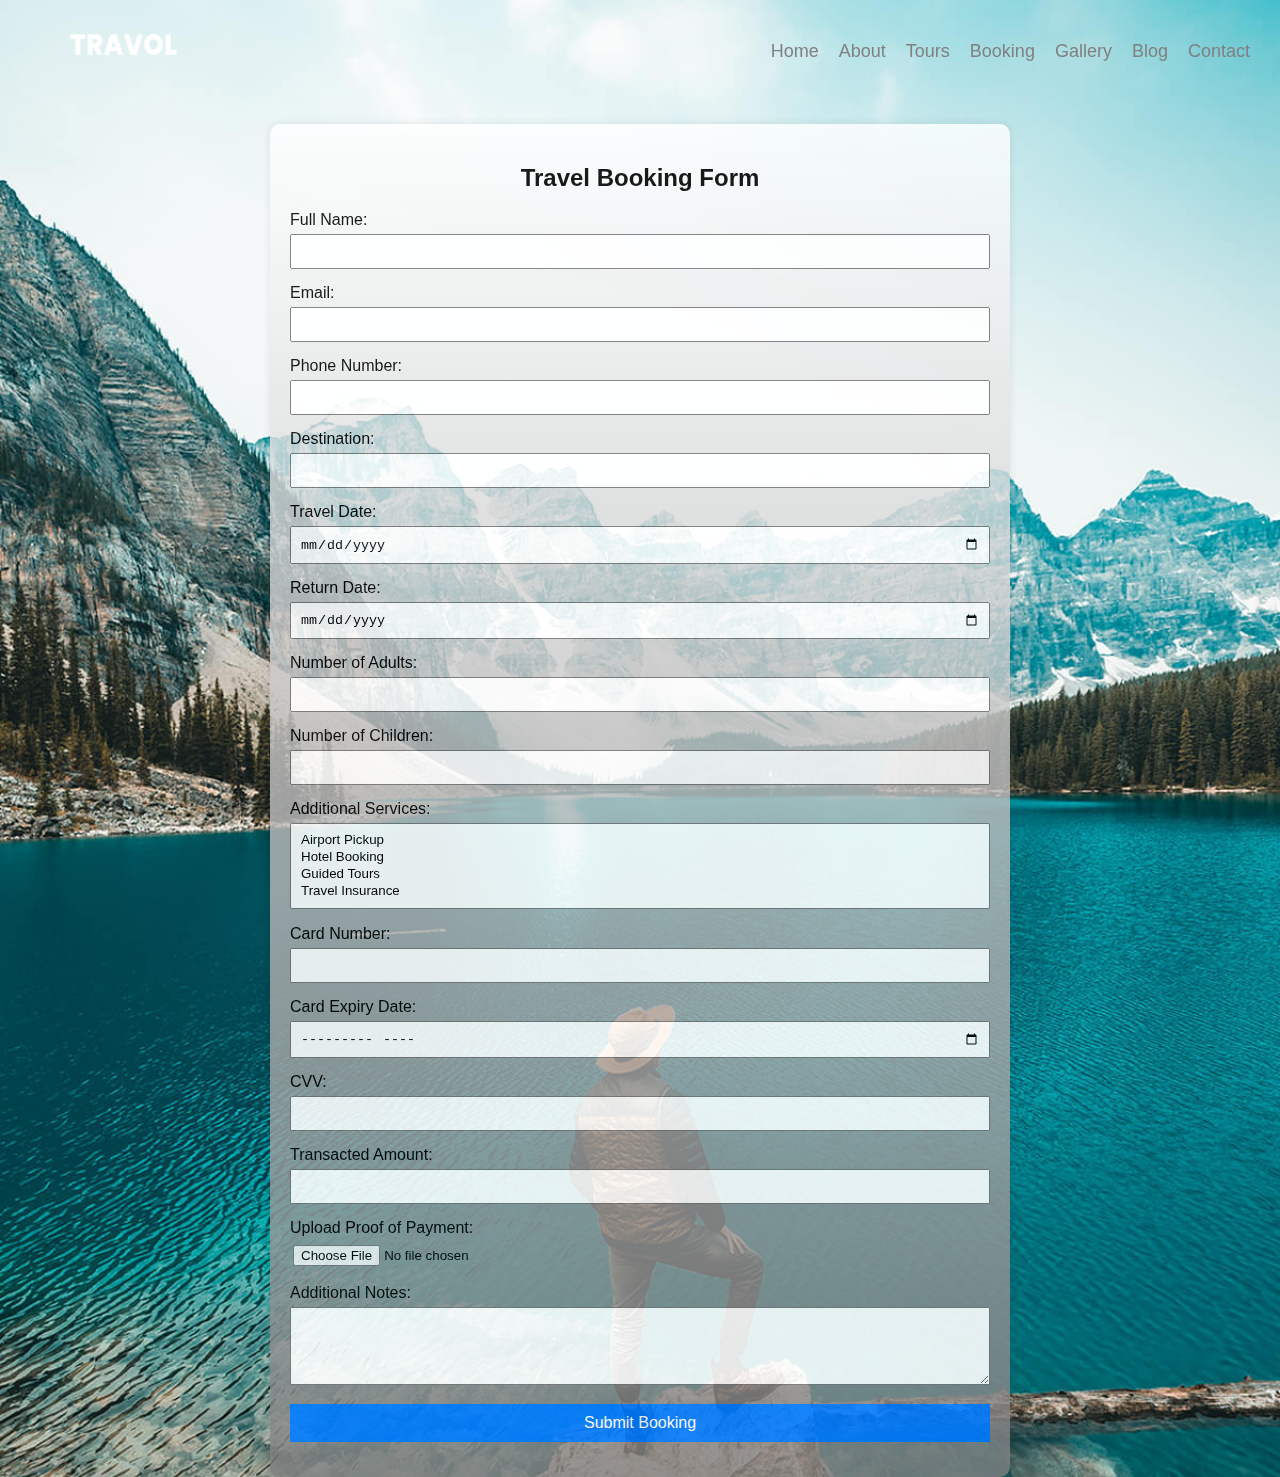
<file: booking.html>
<!DOCTYPE html>
<html lang="en">
<head>
    <meta charset="UTF-8">
    <meta name="viewport" content="width=device-width, initial-scale=1.0">
    <title>Travel Booking Form</title>
    <style>
        body {
            font-family: Arial, sans-serif;
            background-image: url('img/canada1-1.jpeg'); /* Replace with your background image URL */
            background-size: cover;
            background-position: center;
            margin: 0;
            padding: 0;
            display: flex;
            flex-direction: column;
            align-items: center;
        }
        .container {
            width: 90%;
            max-width: 700px;
            padding: 20px;
            border-radius: 10px;
            box-shadow: 0 0 10px rgba(0, 0, 0, 0.1);
            background: linear-gradient(to bottom, rgba(255, 255, 255, 0.9), rgba(128, 128, 128, 0.9));
            opacity: 0.9;
            margin-top: 20px;
        }
        h2 {
            text-align: center;
        }
        .form-group {
            margin-bottom: 15px;
        }
        .form-group label {
            display: block;
            margin-bottom: 5px;
        }
        .form-group input,
        .form-group select,
        .form-group textarea {
            width: 100%;
            padding: 8px;
            box-sizing: border-box;
        }
        .form-group input[type="file"] {
            padding: 3px;
        }
        .form-group button {
            width: 100%;
            padding: 10px;
            background-color: #007BFF;
            border: none;
            color: white;
            font-size: 16px;
            cursor: pointer;
        }
        .form-group button:hover {
            background-color: #0056b3;
        }
        .sticky-header {
            position: sticky;
            top: 0;
            z-index: 50;
            width: 100%;
        }
        header {
            display: flex;
            justify-content: space-between;
            align-items: center;
            padding: 15px 30px;
        }
        header img {
            max-width: 140px;
        }
        nav ul {
            display: flex;
            list-style: none;
            margin: 0;
            padding: 0;
            gap: 20px;
        }
        nav ul li {
            margin: 0;
        }
        nav ul li a {
            text-decoration: none;
            color: gray;
            font-size: 18px;
            transition: color 0.3s ease;
        }
        nav ul li a:hover {
            color: #007BFF;
        }

        /* Hamburger Icon Styling */
        .hamburger-icon {
            display: none;
            fill: white; /* Set hamburger icon color to white */
            cursor: pointer;
        }

        /* Mobile styles */
        @media (max-width: 768px) {
            header {
                flex-direction: column;
                align-items: center;
            }
            .hamburger-icon {
                display: block; /* Show hamburger icon on mobile */
                position: absolute;
                top: 15px;
                right: 15px;
            }
            nav {
                display: none; /* Hide desktop navigation */
                position: absolute;
                top: 100%; /* Position below the header */
                left: 0;
                width: 100%;
                background-color: #ffffff;
                box-shadow: 0 2px 4px rgba(0,0,0,0.1);
                border-radius: 5px;
                padding: 10px;
                z-index: 1000;
            }
            nav.show {
                display: block; /* Show mobile navigation when needed */
            }
            nav ul {
                flex-direction: column;
                gap: 10px;
            }
        }
    </style>
</head>
<body>
    <!-- Header Section -->
    <section class="sticky-header">
        <header>
            <figure>
                <img src="img/logo-light.png" alt="Logo">
            </figure>
            <!-- Hamburger Icon for Mobile -->
            <div class="hamburger-icon" onclick="toggleMobileMenu()">
                <svg xmlns="http://www.w3.org/2000/svg" width="24" height="24" viewBox="0 0 24 24">
                    <path d="M3 18h18v-2H3v2zm0-5h18v-2H3v2zm0-7v2h18V6H3z"/>
                </svg>
            </div>
            <nav>
                <ul>
                    <li><a href="index.html">Home</a></li>
                    <li><a href="index.html#abt">About</a></li>
                    <li><a href="index.html#tours">Tours</a></li>
                    <li><a href="booking.html">Booking</a></li>
                    <li><a href="index.html#gallery">Gallery</a></li>
                    <li><a href="index.html#blog">Blog</a></li>
                    <li><a href="index.html#contact">Contact</a></li>
                </ul>
            </nav>
        </header>
    </section>

    <!-- Booking Form -->
    <div class="container">
        <h2>Travel Booking Form</h2>
        <form action="submit_booking.php" method="post" enctype="multipart/form-data">
            <!-- Traveler Information -->
            <div class="form-group">
                <label for="fullName">Full Name:</label>
                <input type="text" id="fullName" name="fullName" required>
            </div>
            <div class="form-group">
                <label for="email">Email:</label>
                <input type="email" id="email" name="email" required>
            </div>
            <div class="form-group">
                <label for="phone">Phone Number:</label>
                <input type="tel" id="phone" name="phone" required>
            </div>

            <!-- Travel Details -->
            <div class="form-group">
                <label for="destination">Destination:</label>
                <input type="text" id="destination" name="destination" required>
            </div>
            <div class="form-group">
                <label for="travelDate">Travel Date:</label>
                <input type="date" id="travelDate" name="travelDate" required>
            </div>
            <div class="form-group">
                <label for="returnDate">Return Date:</label>
                <input type="date" id="returnDate" name="returnDate" required>
            </div>
            <div class="form-group">
                <label for="adults">Number of Adults:</label>
                <input type="number" id="adults" name="adults" required>
            </div>
            <div class="form-group">
                <label for="children">Number of Children:</label>
                <input type="number" id="children" name="children" required>
            </div>

            <!-- Additional Services -->
            <div class="form-group">
                <label for="services">Additional Services:</label>
                <select id="services" name="services" multiple>
                    <option value="airportPickup">Airport Pickup</option>
                    <option value="hotelBooking">Hotel Booking</option>
                    <option value="guidedTours">Guided Tours</option>
                    <option value="travelInsurance">Travel Insurance</option>
                </select>
            </div>

            <!-- Payment Details -->
            <div class="form-group">
                <label for="cardNumber">Card Number:</label>
                <input type="text" id="cardNumber" name="cardNumber" required>
            </div>
            <div class="form-group">
                <label for="expiryDate">Card Expiry Date:</label>
                <input type="month" id="expiryDate" name="expiryDate" required>
            </div>
            <div class="form-group">
                <label for="cvv">CVV:</label>
                <input type="text" id="cvv" name="cvv" required>
            </div>
            <div class="form-group">
                <label for="amount">Transacted Amount:</label>
                <input type="number" id="amount" name="amount" required>
            </div>
            <div class="form-group">
                <label for="amountImage">Upload Proof of Payment:</label>
                <input type="file" id="amountImage" name="amountImage" accept="image/*" required>
            </div>

            <!-- Additional Notes -->
            <div class="form-group">
                <label for="notes">Additional Notes:</label>
                <textarea id="notes" name="notes" rows="4"></textarea>
            </div>

            <!-- Submit Button -->
            <div class="form-group">
                <button type="submit">Submit Booking</button>
            </div>
        </form>
    </div>

    <script>
        // Function to toggle mobile menu visibility
        function toggleMobileMenu() {
            const nav = document.querySelector('nav');
            nav.classList.toggle('show');
        }
    </script>
</body>
</html>
</file>
<file: css/output.css>
/*
! tailwindcss v3.3.5 | MIT License | https://tailwindcss.com
*/

/*
1. Prevent padding and border from affecting element width. (https://github.com/mozdevs/cssremedy/issues/4)
2. Allow adding a border to an element by just adding a border-width. (https://github.com/tailwindcss/tailwindcss/pull/116)
*/

*,
::before,
::after {
  box-sizing: border-box;
  /* 1 */
  border-width: 0;
  /* 2 */
  border-style: solid;
  /* 2 */
  border-color: #e5e7eb;
  /* 2 */
}



::before,
::after {
  --tw-content: '';
}

/*
1. Use a consistent sensible line-height in all browsers.
2. Prevent adjustments of font size after orientation changes in iOS.
3. Use a more readable tab size.
4. Use the user's configured `sans` font-family by default.
5. Use the user's configured `sans` font-feature-settings by default.
6. Use the user's configured `sans` font-variation-settings by default.
*/

html {
  line-height: 1.5;
  /* 1 */
  -webkit-text-size-adjust: 100%;
  /* 2 */
  -moz-tab-size: 4;
  /* 3 */
  -o-tab-size: 4;
     tab-size: 4;
  /* 3 */
  font-family: ui-sans-serif, system-ui, -apple-system, BlinkMacSystemFont, "Segoe UI", Roboto, "Helvetica Neue", Arial, "Noto Sans", sans-serif, "Apple Color Emoji", "Segoe UI Emoji", "Segoe UI Symbol", "Noto Color Emoji";
  /* 4 */
  font-feature-settings: normal;
  /* 5 */
  font-variation-settings: normal;
  /* 6 */
}

/*
1. Remove the margin in all browsers.
2. Inherit line-height from `html` so users can set them as a class directly on the `html` element.
*/

body {
  margin: 0;
  /* 1 */
  line-height: inherit;
  /* 2 */
}

/*
1. Add the correct height in Firefox.
2. Correct the inheritance of border color in Firefox. (https://bugzilla.mozilla.org/show_bug.cgi?id=190655)
3. Ensure horizontal rules are visible by default.
*/

hr {
  height: 0;
  /* 1 */
  color: inherit;
  /* 2 */
  border-top-width: 1px;
  /* 3 */
}

/*
Add the correct text decoration in Chrome, Edge, and Safari.
*/

abbr:where([title]) {
  -webkit-text-decoration: underline dotted;
          text-decoration: underline dotted;
}

/*
Remove the default font size and weight for headings.
*/

h1,
h2,
h3,
h4,
h5,
h6 {
  font-size: inherit;
  font-weight: inherit;
}

/*
Reset links to optimize for opt-in styling instead of opt-out.
*/

a {
  color: inherit;
  text-decoration: inherit;
}

/*
Add the correct font weight in Edge and Safari.
*/

b,
strong {
  font-weight: bolder;
}

/*
1. Use the user's configured `mono` font family by default.
2. Correct the odd `em` font sizing in all browsers.
*/

code,
kbd,
samp,
pre {
  font-family: ui-monospace, SFMono-Regular, Menlo, Monaco, Consolas, "Liberation Mono", "Courier New", monospace;
  /* 1 */
  font-size: 1em;
  /* 2 */
}

/*
Add the correct font size in all browsers.
*/

small {
  font-size: 80%;
}

/*
Prevent `sub` and `sup` elements from affecting the line height in all browsers.
*/

sub,
sup {
  font-size: 75%;
  line-height: 0;
  position: relative;
  vertical-align: baseline;
}

sub {
  bottom: -0.25em;
}

sup {
  top: -0.5em;
}

/*
1. Remove text indentation from table contents in Chrome and Safari. (https://bugs.chromium.org/p/chromium/issues/detail?id=999088, https://bugs.webkit.org/show_bug.cgi?id=201297)
2. Correct table border color inheritance in all Chrome and Safari. (https://bugs.chromium.org/p/chromium/issues/detail?id=935729, https://bugs.webkit.org/show_bug.cgi?id=195016)
3. Remove gaps between table borders by default.
*/

table {
  text-indent: 0;
  /* 1 */
  border-color: inherit;
  /* 2 */
  border-collapse: collapse;
  /* 3 */
}

/*
1. Change the font styles in all browsers.
2. Remove the margin in Firefox and Safari.
3. Remove default padding in all browsers.
*/

button,
input,
optgroup,
select,
textarea {
  font-family: inherit;
  /* 1 */
  font-feature-settings: inherit;
  /* 1 */
  font-variation-settings: inherit;
  /* 1 */
  font-size: 100%;
  /* 1 */
  font-weight: inherit;
  /* 1 */
  line-height: inherit;
  /* 1 */
  color: inherit;
  /* 1 */
  margin: 0;
  /* 2 */
  padding: 0;
  /* 3 */
}

/*
Remove the inheritance of text transform in Edge and Firefox.
*/

button,
select {
  text-transform: none;
}

/*
1. Correct the inability to style clickable types in iOS and Safari.
2. Remove default button styles.
*/

button,
[type='button'],
[type='reset'],
[type='submit'] {
  -webkit-appearance: button;
  /* 1 */
  background-color: transparent;
  /* 2 */
  background-image: none;
  /* 2 */
}

/*
Use the modern Firefox focus style for all focusable elements.
*/

:-moz-focusring {
  outline: auto;
}

/*
Remove the additional `:invalid` styles in Firefox. (https://github.com/mozilla/gecko-dev/blob/2f9eacd9d3d995c937b4251a5557d95d494c9be1/layout/style/res/forms.css#L728-L737)
*/

:-moz-ui-invalid {
  box-shadow: none;
}

/*
Add the correct vertical alignment in Chrome and Firefox.
*/

progress {
  vertical-align: baseline;
}

/*
Correct the cursor style of increment and decrement buttons in Safari.
*/

::-webkit-inner-spin-button,
::-webkit-outer-spin-button {
  height: auto;
}

/*
1. Correct the odd appearance in Chrome and Safari.
2. Correct the outline style in Safari.
*/



[type='search'] {
  -webkit-appearance: textfield;
  /* 1 */
  outline-offset: -2px;
  /* 2 */
}

/*
Remove the inner padding in Chrome and Safari on macOS.
*/

::-webkit-search-decoration {
  -webkit-appearance: none;
}

/*
1. Correct the inability to style clickable types in iOS and Safari.
2. Change font properties to `inherit` in Safari.
*/

::-webkit-file-upload-button {
  -webkit-appearance: button;
  /* 1 */
  font: inherit;
  /* 2 */
}

/*
Add the correct display in Chrome and Safari.
*/

summary {
  display: list-item;
}

/*
Removes the default spacing and border for appropriate elements.
*/

blockquote,
dl,
dd,
h1,
h2,
h3,
h4,
h5,
h6,
hr,
figure,
p,
pre {
  margin: 0;
}

fieldset {
  margin: 0;
  padding: 0;
}

legend {
  padding: 0;
}

ol,
ul,
menu {
  list-style: none;
  margin: 0;
  padding: 0;
}

/*
Reset default styling for dialogs.
*/

dialog {
  padding: 0;
}

/*
Prevent resizing textareas horizontally by default.
*/

textarea {
  resize: vertical;
}

/*
1. Reset the default placeholder opacity in Firefox. (https://github.com/tailwindlabs/tailwindcss/issues/3300)
2. Set the default placeholder color to the user's configured gray 400 color.
*/

input::-moz-placeholder, textarea::-moz-placeholder {
  opacity: 1;
  /* 1 */
  color: #9ca3af;
  /* 2 */
}

input::placeholder,
textarea::placeholder {
  opacity: 1;
  /* 1 */
  color: #9ca3af;
  /* 2 */
}

/*
Set the default cursor for buttons.
*/

button,
[role="button"] {
  cursor: pointer;
}

/*
Make sure disabled buttons don't get the pointer cursor.
*/

:disabled {
  cursor: default;
}

/*
1. Make replaced elements `display: block` by default. (https://github.com/mozdevs/cssremedy/issues/14)
2. Add `vertical-align: middle` to align replaced elements more sensibly by default. (https://github.com/jensimmons/cssremedy/issues/14#issuecomment-634934210)
   This can trigger a poorly considered lint error in some tools but is included by design.
*/

img,
svg,
video,
canvas,
audio,
iframe,
embed,
object {
  display: block;
  /* 1 */
  vertical-align: middle;
  /* 2 */
}

/*
Constrain images and videos to the parent width and preserve their intrinsic aspect ratio. (https://github.com/mozdevs/cssremedy/issues/14)
*/

img,
video {
  max-width: 100%;
  height: auto;
}

/* Make elements with the HTML hidden attribute stay hidden by default */

[hidden] {
  display: none;
}

*, ::before, ::after {
  --tw-border-spacing-x: 0;
  --tw-border-spacing-y: 0;
  --tw-translate-x: 0;
  --tw-translate-y: 0;
  --tw-rotate: 0;
  --tw-skew-x: 0;
  --tw-skew-y: 0;
  --tw-scale-x: 1;
  --tw-scale-y: 1;
  --tw-pan-x:  ;
  --tw-pan-y:  ;
  --tw-pinch-zoom:  ;
  --tw-scroll-snap-strictness: proximity;
  --tw-gradient-from-position:  ;
  --tw-gradient-via-position:  ;
  --tw-gradient-to-position:  ;
  --tw-ordinal:  ;
  --tw-slashed-zero:  ;
  --tw-numeric-figure:  ;
  --tw-numeric-spacing:  ;
  --tw-numeric-fraction:  ;
  --tw-ring-inset:  ;
  --tw-ring-offset-width: 0px;
  --tw-ring-offset-color: #fff;
  --tw-ring-color: rgb(59 130 246 / 0.5);
  --tw-ring-offset-shadow: 0 0 #0000;
  --tw-ring-shadow: 0 0 #0000;
  --tw-shadow: 0 0 #0000;
  --tw-shadow-colored: 0 0 #0000;
  --tw-blur:  ;
  --tw-brightness:  ;
  --tw-contrast:  ;
  --tw-grayscale:  ;
  --tw-hue-rotate:  ;
  --tw-invert:  ;
  --tw-saturate:  ;
  --tw-sepia:  ;
  --tw-drop-shadow:  ;
  --tw-backdrop-blur:  ;
  --tw-backdrop-brightness:  ;
  --tw-backdrop-contrast:  ;
  --tw-backdrop-grayscale:  ;
  --tw-backdrop-hue-rotate:  ;
  --tw-backdrop-invert:  ;
  --tw-backdrop-opacity:  ;
  --tw-backdrop-saturate:  ;
  --tw-backdrop-sepia:  ;
}

::backdrop {
  --tw-border-spacing-x: 0;
  --tw-border-spacing-y: 0;
  --tw-translate-x: 0;
  --tw-translate-y: 0;
  --tw-rotate: 0;
  --tw-skew-x: 0;
  --tw-skew-y: 0;
  --tw-scale-x: 1;
  --tw-scale-y: 1;
  --tw-pan-x:  ;
  --tw-pan-y:  ;
  --tw-pinch-zoom:  ;
  --tw-scroll-snap-strictness: proximity;
  --tw-gradient-from-position:  ;
  --tw-gradient-via-position:  ;
  --tw-gradient-to-position:  ;
  --tw-ordinal:  ;
  --tw-slashed-zero:  ;
  --tw-numeric-figure:  ;
  --tw-numeric-spacing:  ;
  --tw-numeric-fraction:  ;
  --tw-ring-inset:  ;
  --tw-ring-offset-width: 0px;
  --tw-ring-offset-color: #fff;
  --tw-ring-color: rgb(59 130 246 / 0.5);
  --tw-ring-offset-shadow: 0 0 #0000;
  --tw-ring-shadow: 0 0 #0000;
  --tw-shadow: 0 0 #0000;
  --tw-shadow-colored: 0 0 #0000;
  --tw-blur:  ;
  --tw-brightness:  ;
  --tw-contrast:  ;
  --tw-grayscale:  ;
  --tw-hue-rotate:  ;
  --tw-invert:  ;
  --tw-saturate:  ;
  --tw-sepia:  ;
  --tw-drop-shadow:  ;
  --tw-backdrop-blur:  ;
  --tw-backdrop-brightness:  ;
  --tw-backdrop-contrast:  ;
  --tw-backdrop-grayscale:  ;
  --tw-backdrop-hue-rotate:  ;
  --tw-backdrop-invert:  ;
  --tw-backdrop-opacity:  ;
  --tw-backdrop-saturate:  ;
  --tw-backdrop-sepia:  ;
}

.container {
  width: 100%;
}

@media (min-width: 640px) {
  .container {
    max-width: 640px;
  }
}

@media (min-width: 768px) {
  .container {
    max-width: 768px;
  }
}

@media (min-width: 1024px) {
  .container {
    max-width: 1024px;
  }
}

@media (min-width: 1280px) {
  .container {
    max-width: 1280px;
  }
}

@media (min-width: 1536px) {
  .container {
    max-width: 1536px;
  }
}

.absolute {
  position: absolute;
}

.relative {
  position: relative;
}

.bottom-8 {
  bottom: 2rem;
}

.bottom-\[-80px\] {
  bottom: -80px;
}

.bottom-\[20px\] {
  bottom: 20px;
}

.left-0 {
  left: 0px;
}

.left-3 {
  left: 0.75rem;
}

.left-5 {
  left: 1.25rem;
}

.left-8 {
  left: 2rem;
}

.left-\[8\%\] {
  left: 8%;
}

.right-1 {
  right: 0.25rem;
}

.right-10 {
  right: 2.5rem;
}

.right-\[-15px\] {
  right: -15px;
}

.top-12 {
  top: 3rem;
}

.top-8 {
  top: 2rem;
}

.top-\[90px\] {
  top: 90px;
}

.z-10 {
  z-index: 10;
}

.z-30 {
  z-index: 30;
}

.m-\[10px\] {
  margin: 10px;
}

.mx-6 {
  margin-left: 1.5rem;
  margin-right: 1.5rem;
}

.my-10 {
  margin-top: 2.5rem;
  margin-bottom: 2.5rem;
}

.my-2 {
  margin-top: 0.5rem;
  margin-bottom: 0.5rem;
}

.my-3 {
  margin-top: 0.75rem;
  margin-bottom: 0.75rem;
}

.my-4 {
  margin-top: 1rem;
  margin-bottom: 1rem;
}

.my-5 {
  margin-top: 1.25rem;
  margin-bottom: 1.25rem;
}

.mb-2 {
  margin-bottom: 0.5rem;
}

.mb-20 {
  margin-bottom: 5rem;
}

.mb-4 {
  margin-bottom: 1rem;
}

.me-2 {
  margin-inline-end: 0.5rem;
}

.me-3 {
  margin-inline-end: 0.75rem;
}

.me-4 {
  margin-inline-end: 1rem;
}

.me-5 {
  margin-inline-end: 1.25rem;
}

.me-9 {
  margin-inline-end: 2.25rem;
}

.ms-2 {
  margin-inline-start: 0.5rem;
}

.ms-6 {
  margin-inline-start: 1.5rem;
}

.ms-\[-100\%\] {
  margin-inline-start: -100%;
}

.ms-\[-200\%\] {
  margin-inline-start: -200%;
}

.mt-10 {
  margin-top: 2.5rem;
}

.mt-5 {
  margin-top: 1.25rem;
}

.mt-7 {
  margin-top: 1.75rem;
}

.mt-\[180px\] {
  margin-top: 180px;
}

.mt-\[80px\] {
  margin-top: 80px;
}

.mt-2 {
  margin-top: 0.5rem;
}

.mt-0 {
  margin-top: 0px;
}

.flex {
  display: flex;
}

.hidden {
  display: none;
}

.h-\[100\%\] {
  height: 100%;
}

.h-\[100px\] {
  height: 100px;
}

.h-\[100vh\] {
  height: 100vh;
}

.h-\[150px\] {
  height: 150px;
}

.h-\[400px\] {
  height: 400px;
}

.h-\[450px\] {
  height: 450px;
}

.h-\[500px\] {
  height: 500px;
}

.h-\[50vh\] {
  height: 50vh;
}

.h-\[60px\] {
  height: 60px;
}

.h-auto {
  height: auto;
}

.h-full {
  height: 100%;
}

.w-1\/2 {
  width: 50%;
}

.w-\[100\%\] {
  width: 100%;
}

.w-\[1000px\] {
  width: 1000px;
}

.w-\[140px\] {
  width: 140px;
}

.w-\[25\%\] {
  width: 25%;
}

.w-\[33\%\] {
  width: 33%;
}

.w-\[50\%\] {
  width: 50%;
}

.w-\[70\%\] {
  width: 70%;
}

.w-\[700px\] {
  width: 700px;
}

.w-\[80\%\] {
  width: 80%;
}

.w-\[85\%\] {
  width: 85%;
}

.w-\[95\%\] {
  width: 95%;
}

.w-\[950px\] {
  width: 950px;
}

.w-full {
  width: 100%;
}

.rotate-\[-90deg\] {
  --tw-rotate: -90deg;
  transform: translate(var(--tw-translate-x), var(--tw-translate-y)) rotate(var(--tw-rotate)) skewX(var(--tw-skew-x)) skewY(var(--tw-skew-y)) scaleX(var(--tw-scale-x)) scaleY(var(--tw-scale-y));
}

.animate-anime {
  animation: identy 5s linear infinite;
}

.cursor-pointer {
  cursor: pointer;
}

.list-disc {
  list-style-type: disc;
}

.list-none {
  list-style-type: none;
}

.flex-col {
  flex-direction: column;
}

.flex-wrap {
  flex-wrap: wrap;
}

.items-center {
  align-items: center;
}

.justify-end {
  justify-content: flex-end;
}

.justify-center {
  justify-content: center;
}

.justify-between {
  justify-content: space-between;
}

.gap-10 {
  gap: 2.5rem;
}

.gap-5 {
  gap: 1.25rem;
}

.gap-8 {
  gap: 2rem;
}

.overflow-hidden {
  overflow: hidden;
}

.whitespace-nowrap {
  white-space: nowrap;
}

.rounded-\[50\%\] {
  border-radius: 50%;
}

.border {
  border-width: 1px;
}

.border-b-\[1px\] {
  border-bottom-width: 1px;
}

.border-color5 {
  --tw-border-opacity: 1;
  border-color: rgb(246 247 250 / var(--tw-border-opacity));
}

.border-white {
  --tw-border-opacity: 1;
  border-color: rgb(255 255 255 / var(--tw-border-opacity));
}

.border-opacity-40 {
  --tw-border-opacity: 0.4;
}

.bg-color1 {
  --tw-bg-opacity: 1;
  background-color: rgb(32 149 174 / var(--tw-bg-opacity));
}

.bg-color2 {
  --tw-bg-opacity: 1;
  background-color: rgb(68 84 121 / var(--tw-bg-opacity));
}

.bg-color3 {
  --tw-bg-opacity: 1;
  background-color: rgb(19 51 115 / var(--tw-bg-opacity));
}

.bg-color4 {
  --tw-bg-opacity: 1;
  background-color: rgb(82 173 192 / var(--tw-bg-opacity));
}

.bg-color5 {
  --tw-bg-opacity: 1;
  background-color: rgb(246 247 250 / var(--tw-bg-opacity));
}

.bg-color7 {
  --tw-bg-opacity: 1;
  background-color: rgb(244 245 248 / var(--tw-bg-opacity));
}

.bg-white {
  --tw-bg-opacity: 1;
  background-color: rgb(255 255 255 / var(--tw-bg-opacity));
}

.bg-opacity-40 {
  --tw-bg-opacity: 0.4;
}

.bg-opacity-50 {
  --tw-bg-opacity: 0.5;
}

.bg-opacity-60 {
  --tw-bg-opacity: 0.6;
}

.bg-boat {
  background-image: url(../img/giphy.gif);
}

.bg-header {
  background-image: url('../img/1.jpg');
}

.bg-map {
  background-image: url(../img/map1.png);
}

.bg-sea {
  background-image: url(../img/15.jpg);
}

.bg-cover {
  background-size: cover;
}

.bg-fixed {
  background-attachment: fixed;
}

.bg-bottom {
  background-position: bottom;
}

.bg-center {
  background-position: center;
}

.bg-no-repeat {
  background-repeat: no-repeat;
}

.object-cover {
  -o-object-fit: cover;
     object-fit: cover;
}

.p-3 {
  padding: 0.75rem;
}

.p-5 {
  padding: 1.25rem;
}

.px-0 {
  padding-left: 0px;
  padding-right: 0px;
}

.px-10 {
  padding-left: 2.5rem;
  padding-right: 2.5rem;
}

.px-2 {
  padding-left: 0.5rem;
  padding-right: 0.5rem;
}

.px-3 {
  padding-left: 0.75rem;
  padding-right: 0.75rem;
}

.px-4 {
  padding-left: 1rem;
  padding-right: 1rem;
}

.px-5 {
  padding-left: 1.25rem;
  padding-right: 1.25rem;
}

.px-6 {
  padding-left: 1.5rem;
  padding-right: 1.5rem;
}

.px-8 {
  padding-left: 2rem;
  padding-right: 2rem;
}

.py-1 {
  padding-top: 0.25rem;
  padding-bottom: 0.25rem;
}

.py-10 {
  padding-top: 2.5rem;
  padding-bottom: 2.5rem;
}

.py-16 {
  padding-top: 4rem;
  padding-bottom: 4rem;
}

.py-2 {
  padding-top: 0.5rem;
  padding-bottom: 0.5rem;
}

.py-32 {
  padding-top: 8rem;
  padding-bottom: 8rem;
}

.py-4 {
  padding-top: 1rem;
  padding-bottom: 1rem;
}

.py-5 {
  padding-top: 1.25rem;
  padding-bottom: 1.25rem;
}

.py-8 {
  padding-top: 2rem;
  padding-bottom: 2rem;
}

.py-\[15px\] {
  padding-top: 15px;
  padding-bottom: 15px;
}

.py-\[45px\] {
  padding-top: 45px;
  padding-bottom: 45px;
}

.pb-4 {
  padding-bottom: 1rem;
}

.pb-8 {
  padding-bottom: 2rem;
}

.ps-5 {
  padding-inline-start: 1.25rem;
}

.ps-8 {
  padding-inline-start: 2rem;
}

.text-left {
  text-align: left;
}

.text-center {
  text-align: center;
}

.text-right {
  text-align: right;
}

.font-primary {
  font-family: barlow;
}

.font-secondary {
  font-family: poppins;
}

.text-2xl {
  font-size: 1.5rem;
  line-height: 2rem;
}

.text-3xl {
  font-size: 1.875rem;
  line-height: 2.25rem;
}

.text-4xl {
  font-size: 2.25rem;
  line-height: 2.5rem;
}

.text-5xl {
  font-size: 3rem;
  line-height: 1;
}

.text-\[14px\] {
  font-size: 14px;
}

.text-\[18px\] {
  font-size: 18px;
}

.text-xl {
  font-size: 1.25rem;
  line-height: 1.75rem;
}

.font-bold {
  font-weight: 700;
}

.uppercase {
  text-transform: uppercase;
}

.capitalize {
  text-transform: capitalize;
}

.tracking-widest {
  letter-spacing: 0.1em;
}

.text-color1 {
  --tw-text-opacity: 1;
  color: rgb(32 149 174 / var(--tw-text-opacity));
}

.text-color2 {
  --tw-text-opacity: 1;
  color: rgb(68 84 121 / var(--tw-text-opacity));
}

.text-color3 {
  --tw-text-opacity: 1;
  color: rgb(19 51 115 / var(--tw-text-opacity));
}

.text-color4 {
  --tw-text-opacity: 1;
  color: rgb(82 173 192 / var(--tw-text-opacity));
}

.text-color6 {
  --tw-text-opacity: 1;
  color: rgb(131 133 144 / var(--tw-text-opacity));
}

.text-stone-300 {
  --tw-text-opacity: 1;
  color: rgb(214 211 209 / var(--tw-text-opacity));
}

.text-stone-600 {
  --tw-text-opacity: 1;
  color: rgb(87 83 78 / var(--tw-text-opacity));
}

.text-white {
  --tw-text-opacity: 1;
  color: rgb(255 255 255 / var(--tw-text-opacity));
}

.underline {
  text-decoration-line: underline;
}

.decoration-color1 {
  text-decoration-color: #2095AE;
}

.bg-blend-multiply {
  background-blend-mode: multiply;
}

.outline-none {
  outline: 2px solid transparent;
  outline-offset: 2px;
}

.outline {
  outline-style: solid;
}

.outline-8 {
  outline-width: 8px;
}

.outline-offset-8 {
  outline-offset: 8px;
}

.brightness-75 {
  --tw-brightness: brightness(.75);
  filter: var(--tw-blur) var(--tw-brightness) var(--tw-contrast) var(--tw-grayscale) var(--tw-hue-rotate) var(--tw-invert) var(--tw-saturate) var(--tw-sepia) var(--tw-drop-shadow);
}

.backdrop-blur-lg {
  --tw-backdrop-blur: blur(16px);
  -webkit-backdrop-filter: var(--tw-backdrop-blur) var(--tw-backdrop-brightness) var(--tw-backdrop-contrast) var(--tw-backdrop-grayscale) var(--tw-backdrop-hue-rotate) var(--tw-backdrop-invert) var(--tw-backdrop-opacity) var(--tw-backdrop-saturate) var(--tw-backdrop-sepia);
          backdrop-filter: var(--tw-backdrop-blur) var(--tw-backdrop-brightness) var(--tw-backdrop-contrast) var(--tw-backdrop-grayscale) var(--tw-backdrop-hue-rotate) var(--tw-backdrop-invert) var(--tw-backdrop-opacity) var(--tw-backdrop-saturate) var(--tw-backdrop-sepia);
}

.transition-all {
  transition-property: all;
  transition-timing-function: cubic-bezier(0.4, 0, 0.2, 1);
  transition-duration: 150ms;
}

.duration-1000 {
  transition-duration: 1000ms;
}

.duration-300 {
  transition-duration: 300ms;
}

.duration-500 {
  transition-duration: 500ms;
}

.duration-700 {
  transition-duration: 700ms;
}

.\[word-spacing\:8px\] {
  word-spacing: 8px;
}

@font-face {
  font-family: barlow;

  src: url(../font/Barlow-Regular.ttf);
}

@font-face {
  font-family: poppins;

  src: url(../font/Poppins-Bold.ttf);
}

.travol{
  -webkit-text-stroke:2px;
  -webkit-text-fill-color: transparent;
  -webkit-text-stroke-color: rgb(255, 255, 255);
}

.photo{
  transform-style: preserve-3d;
}

.photo:hover{
  transform:perspective(800px) rotateY(-180deg);
}

.bottom-photo{
  transform:perspective(800px) translateZ(-1px) scaleX(-1);
}

.fig{
  transform:perspective(800px) translateZ(30px);
}

.out{
  outline-color: rgba(255, 255, 255, 0.271);
  -webkit-backdrop-filter: blur(5px);
          backdrop-filter: blur(5px);
}

@keyframes identy{
  from{
    transform: translateX(0);
  }

  to{
    transform: translateX(100%);
  }
}

.marker\:text-color1 *::marker {
  color: rgb(32 149 174 );
}

.marker\:text-color1::marker {
  color: rgb(32 149 174 );
}

.before\:absolute::before {
  content: var(--tw-content);
  position: absolute;
}

.before\:top-0::before {
  content: var(--tw-content);
  top: 0px;
}

.before\:h-\[1px\]::before {
  content: var(--tw-content);
  height: 1px;
}

.before\:h-\[3px\]::before {
  content: var(--tw-content);
  height: 3px;
}

.before\:w-\[100\%\]::before {
  content: var(--tw-content);
  width: 100%;
}

.before\:bg-color6::before {
  content: var(--tw-content);
  --tw-bg-opacity: 1;
  background-color: rgb(131 133 144 / var(--tw-bg-opacity));
}

.before\:bg-stone-400::before {
  content: var(--tw-content);
  --tw-bg-opacity: 1;
  background-color: rgb(168 162 158 / var(--tw-bg-opacity));
}

.before\:bg-opacity-50::before {
  content: var(--tw-content);
  --tw-bg-opacity: 0.5;
}

.before\:content-\[\'\'\]::before {
  --tw-content: '';
  content: var(--tw-content);
}

.after\:absolute::after {
  content: var(--tw-content);
  position: absolute;
}

.after\:bottom-\[-8px\]::after {
  content: var(--tw-content);
  bottom: -8px;
}

.after\:top-0::after {
  content: var(--tw-content);
  top: 0px;
}

.after\:h-\[100\%\]::after {
  content: var(--tw-content);
  height: 100%;
}

.after\:h-\[1px\]::after {
  content: var(--tw-content);
  height: 1px;
}

.after\:w-\[100\%\]::after {
  content: var(--tw-content);
  width: 100%;
}

.after\:w-\[20\%\]::after {
  content: var(--tw-content);
  width: 20%;
}

.after\:bg-black::after {
  content: var(--tw-content);
  --tw-bg-opacity: 1;
  background-color: rgb(0 0 0 / var(--tw-bg-opacity));
}

.after\:bg-white::after {
  content: var(--tw-content);
  --tw-bg-opacity: 1;
  background-color: rgb(255 255 255 / var(--tw-bg-opacity));
}

.after\:bg-opacity-50::after {
  content: var(--tw-content);
  --tw-bg-opacity: 0.5;
}

.after\:transition-all::after {
  content: var(--tw-content);
  transition-property: all;
  transition-timing-function: cubic-bezier(0.4, 0, 0.2, 1);
  transition-duration: 150ms;
}

.after\:duration-1000::after {
  content: var(--tw-content);
  transition-duration: 1000ms;
}

.after\:content-\[\'\'\]::after {
  --tw-content: '';
  content: var(--tw-content);
}

.hover\:scale-\[\.95\]:hover {
  --tw-scale-x: .95;
  --tw-scale-y: .95;
  transform: translate(var(--tw-translate-x), var(--tw-translate-y)) rotate(var(--tw-rotate)) skewX(var(--tw-skew-x)) skewY(var(--tw-skew-y)) scaleX(var(--tw-scale-x)) scaleY(var(--tw-scale-y));
}

.hover\:bg-color3:hover {
  --tw-bg-opacity: 1;
  background-color: rgb(19 51 115 / var(--tw-bg-opacity));
}

.hover\:text-color3:hover {
  --tw-text-opacity: 1;
  color: rgb(19 51 115 / var(--tw-text-opacity));
}

.hover\:text-color4:hover {
  --tw-text-opacity: 1;
  color: rgb(82 173 192 / var(--tw-text-opacity));
}

.focus\:outline-none:focus {
  outline: 2px solid transparent;
  outline-offset: 2px;
}

.group:hover .group-hover\:bottom-10 {
  bottom: 2.5rem;
}

.group:hover .group-hover\:bottom-\[50px\] {
  bottom: 50px;
}

.group:hover .group-hover\:ms-\[0\%\] {
  margin-inline-start: 0%;
}

.group:hover .group-hover\:ms-\[200\%\] {
  margin-inline-start: 200%;
}

.group:hover .group-hover\:scale-\[1\.2\] {
  --tw-scale-x: 1.2;
  --tw-scale-y: 1.2;
  transform: translate(var(--tw-translate-x), var(--tw-translate-y)) rotate(var(--tw-rotate)) skewX(var(--tw-skew-x)) skewY(var(--tw-skew-y)) scaleX(var(--tw-scale-x)) scaleY(var(--tw-scale-y));
}

.group:hover .group-hover\:brightness-75 {
  --tw-brightness: brightness(.75);
  filter: var(--tw-blur) var(--tw-brightness) var(--tw-contrast) var(--tw-grayscale) var(--tw-hue-rotate) var(--tw-invert) var(--tw-saturate) var(--tw-sepia) var(--tw-drop-shadow);
}

.group:hover .group-hover\:pause {
  animation-play-state: paused;
}

.group:hover .group-hover\:after\:w-\[90\%\]::after {
  content: var(--tw-content);
  width: 90%;
}

@media (min-width: 640px) {
  .sm\:w-\[70\%\] {
    width: 70%;
  }

  .sm\:text-5xl {
    font-size: 3rem;
    line-height: 1;
  }
}

@media (min-width: 768px) {
  .md\:top-20 {
    top: 5rem;
  }

  .md\:mt-2 {
    margin-top: 0.5rem;
  }

  .md\:w-\[20\%\] {
    width: 20%;
  }

  .md\:w-\[28\%\] {
    width: 28%;
  }

  .md\:w-\[30\%\] {
    width: 30%;
  }

  .md\:w-\[45\%\] {
    width: 45%;
  }

  .md\:w-\[70\%\] {
    width: 70%;
  }

  .md\:w-\[80\%\] {
    width: 80%;
  }

  .md\:w-\[900px\] {
    width: 900px;
  }

  .md\:w-\[25\%\] {
    width: 25%;
  }

  /* .md\:w-\[\%\] {
    width: %;
  } */

  .md\:justify-between {
    justify-content: space-between;
  }

  .md\:px-6 {
    padding-left: 1.5rem;
    padding-right: 1.5rem;
  }

  .md\:px-0 {
    padding-left: 0px;
    padding-right: 0px;
  }

  .md\:ps-20 {
    padding-inline-start: 5rem;
  }

  .md\:text-7xl {
    font-size: 4.5rem;
    line-height: 1;
  }
}

@media (min-width: 1024px) {
  .lg\:absolute {
    position: absolute;
  }

  .lg\:relative {
    position: relative;
  }

  .lg\:right-0 {
    right: 0px;
  }

  .lg\:mt-0 {
    margin-top: 0px;
  }

  .lg\:flex {
    display: flex;
  }

  .lg\:hidden {
    display: none;
  }

  .lg\:h-\[400px\] {
    height: 400px;
  }

  .lg\:h-\[800px\] {
    height: 800px;
  }

  .lg\:w-\[30\%\] {
    width: 30%;
  }

  .lg\:w-\[35\%\] {
    width: 35%;
  }

  .lg\:w-\[50\%\] {
    width: 50%;
  }

  .lg\:w-\[70\%\] {
    width: 70%;
  }

  .lg\:border-r-2 {
    border-right-width: 2px;
  }

  .lg\:border-r-color5 {
    --tw-border-opacity: 1;
    border-right-color: rgb(246 247 250 / var(--tw-border-opacity));
  }

  .lg\:px-3 {
    padding-left: 0.75rem;
    padding-right: 0.75rem;
  }

  .lg\:pb-0 {
    padding-bottom: 0px;
  }

  .lg\:ps-0 {
    padding-inline-start: 0px;
  }
}

@media (min-width: 1280px) {
  .xl\:top-\[170\%\] {
    top: 170%;
  }

  .xl\:w-\[1100px\] {
    width: 1100px;
  }

  .xl\:w-\[1200px\] {
    width: 1200px;
  }

  .xl\:w-\[30\%\] {
    width: 30%;
  }

  .xl\:w-\[73\%\] {
    width: 73%;
  }

  .xl\:justify-between {
    justify-content: space-between;
  }

  .xl\:px-0 {
    padding-left: 0px;
    padding-right: 0px;
  }

  .xl\:text-2xl {
    font-size: 1.5rem;
    line-height: 2rem;
  }
}

@media (min-width: 1536px) {
  .\32xl\:px-36 {
    padding-left: 9rem;
    padding-right: 9rem;
  }

  .\32xl\:text-6xl {
    font-size: 3.75rem;
    line-height: 1;
  }
}
</file>
